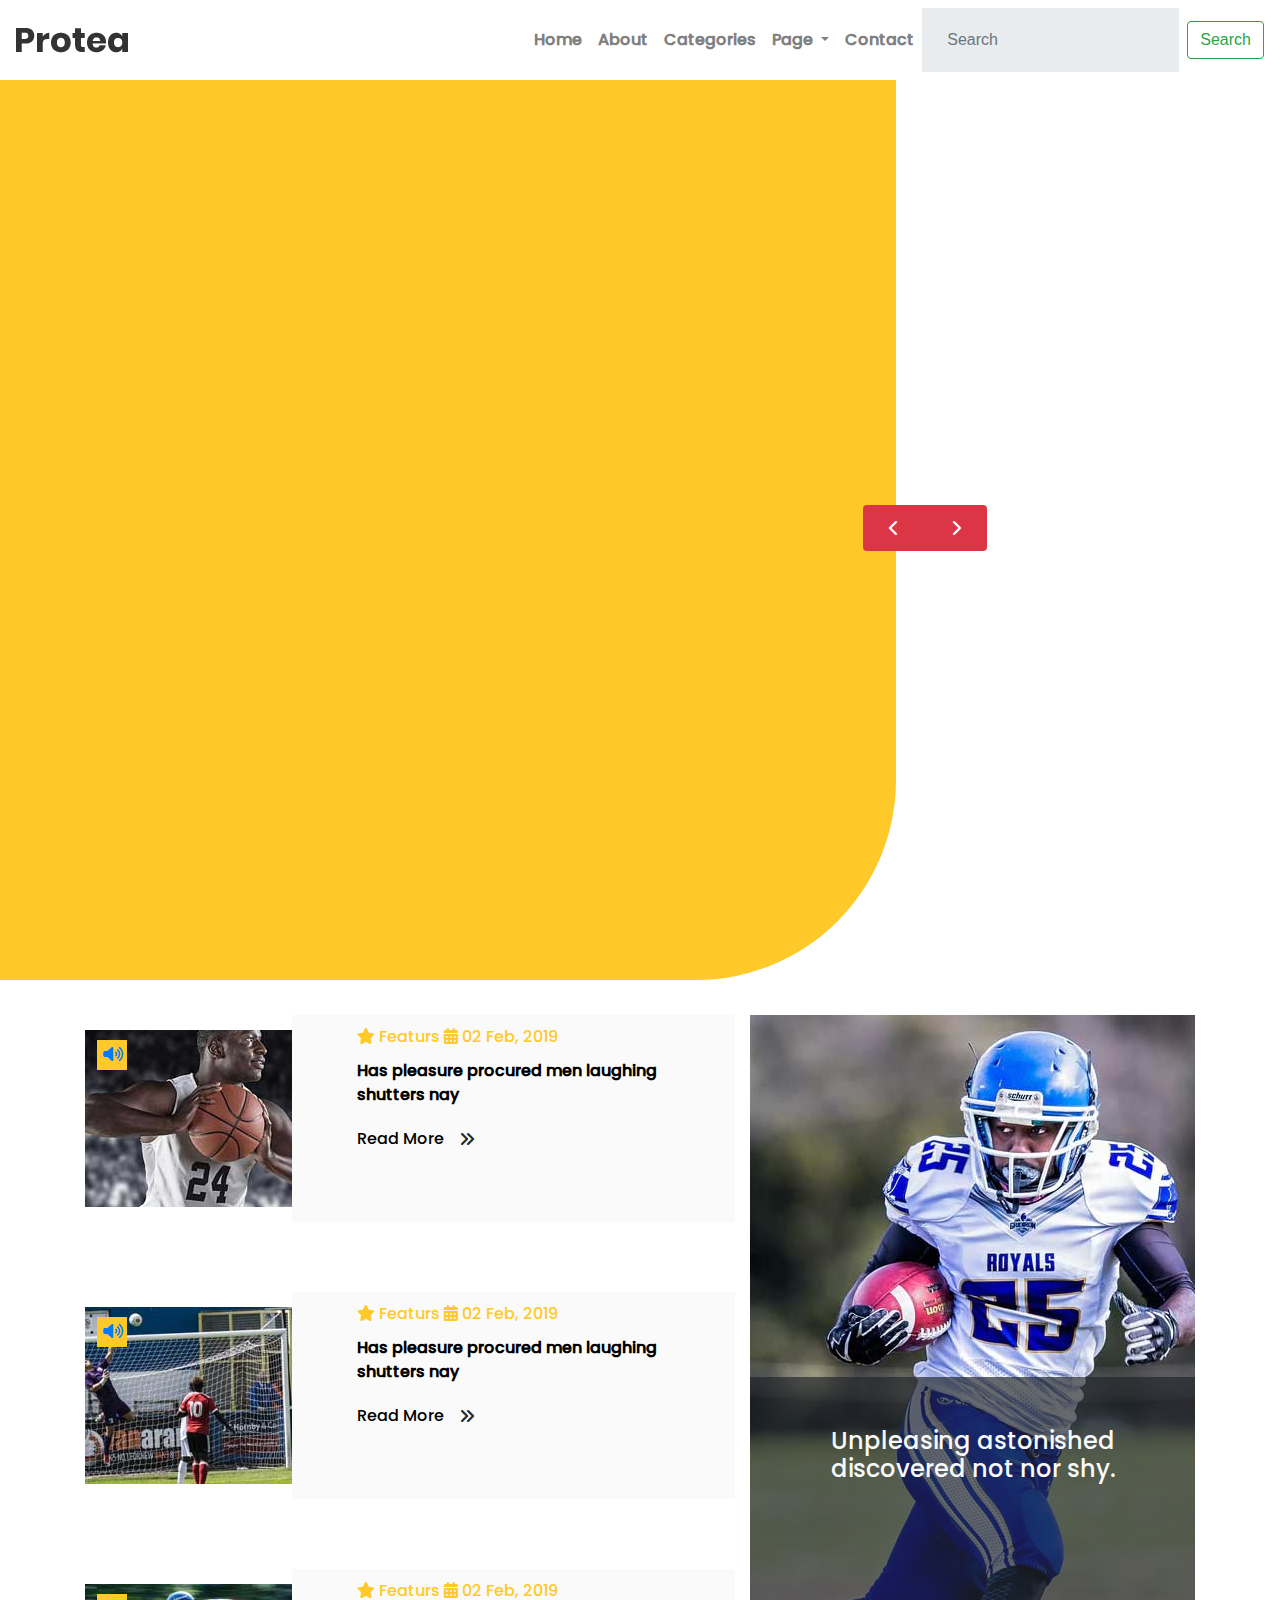
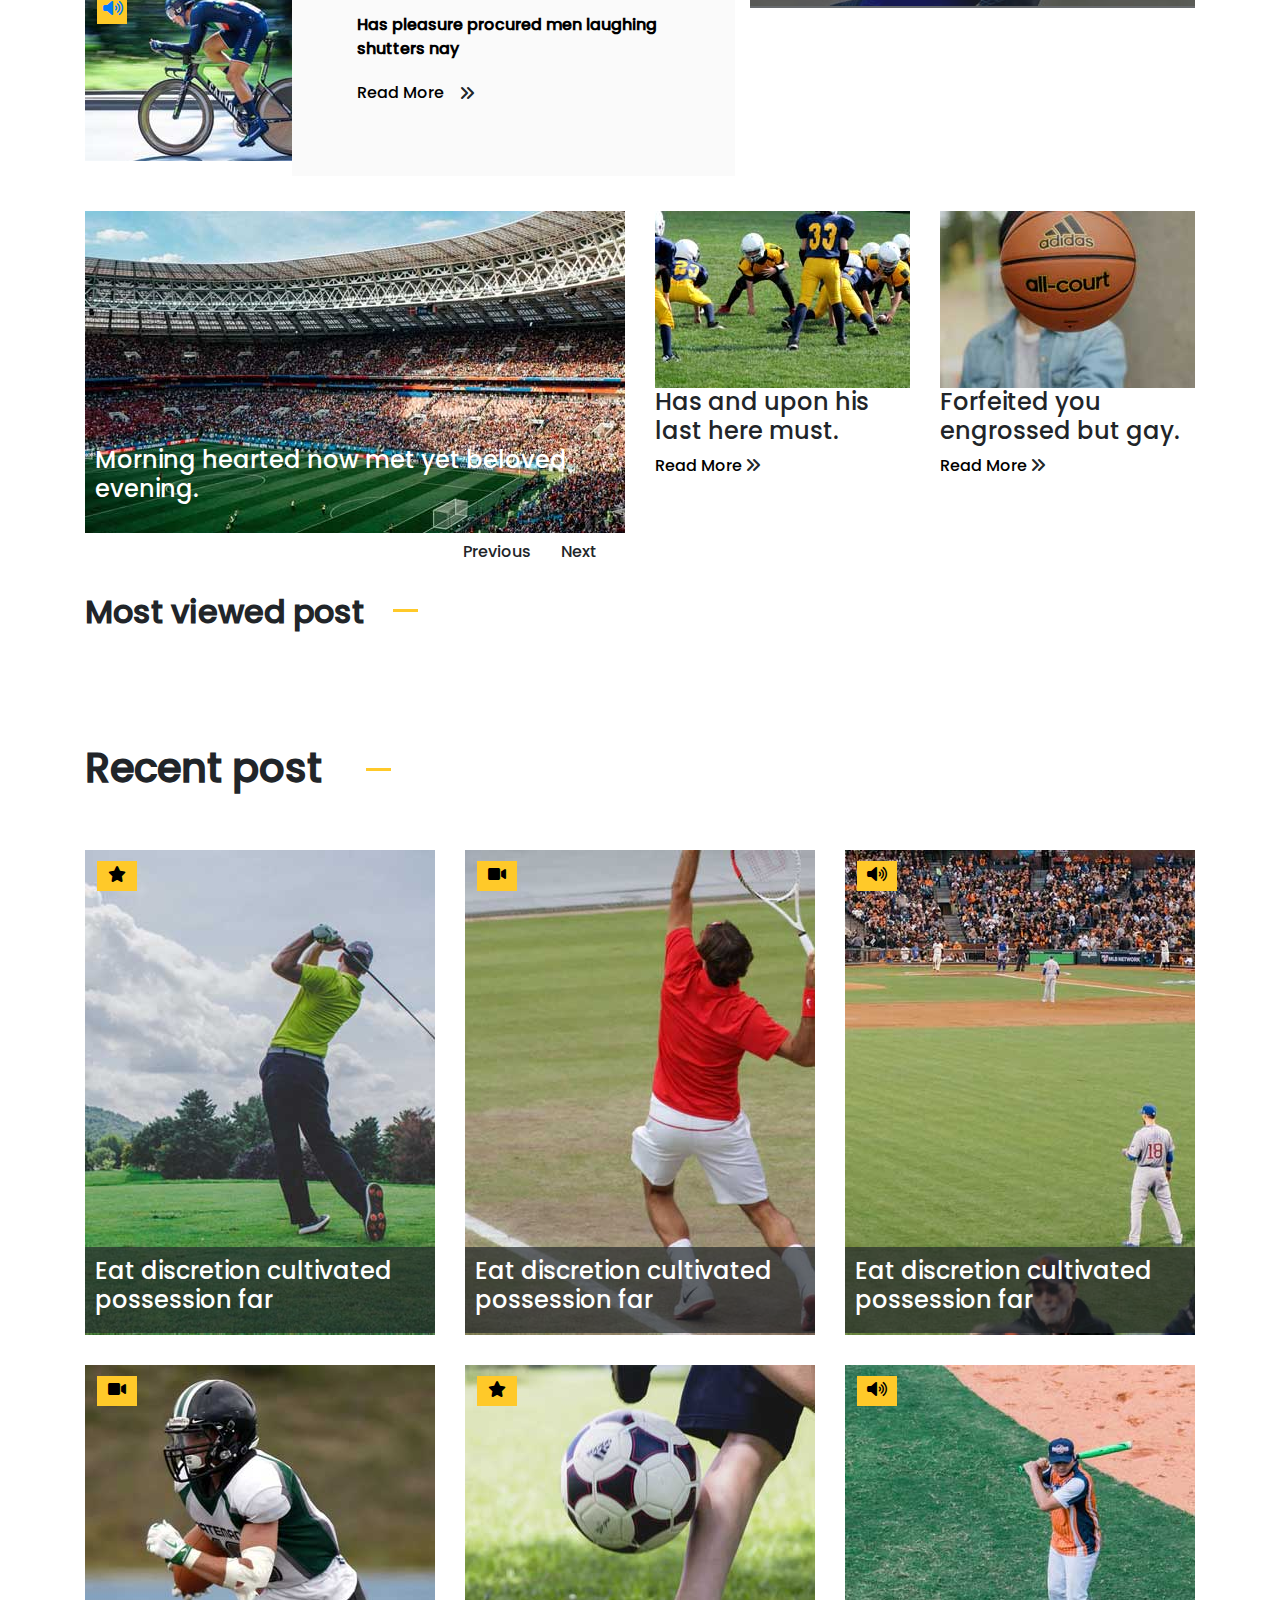
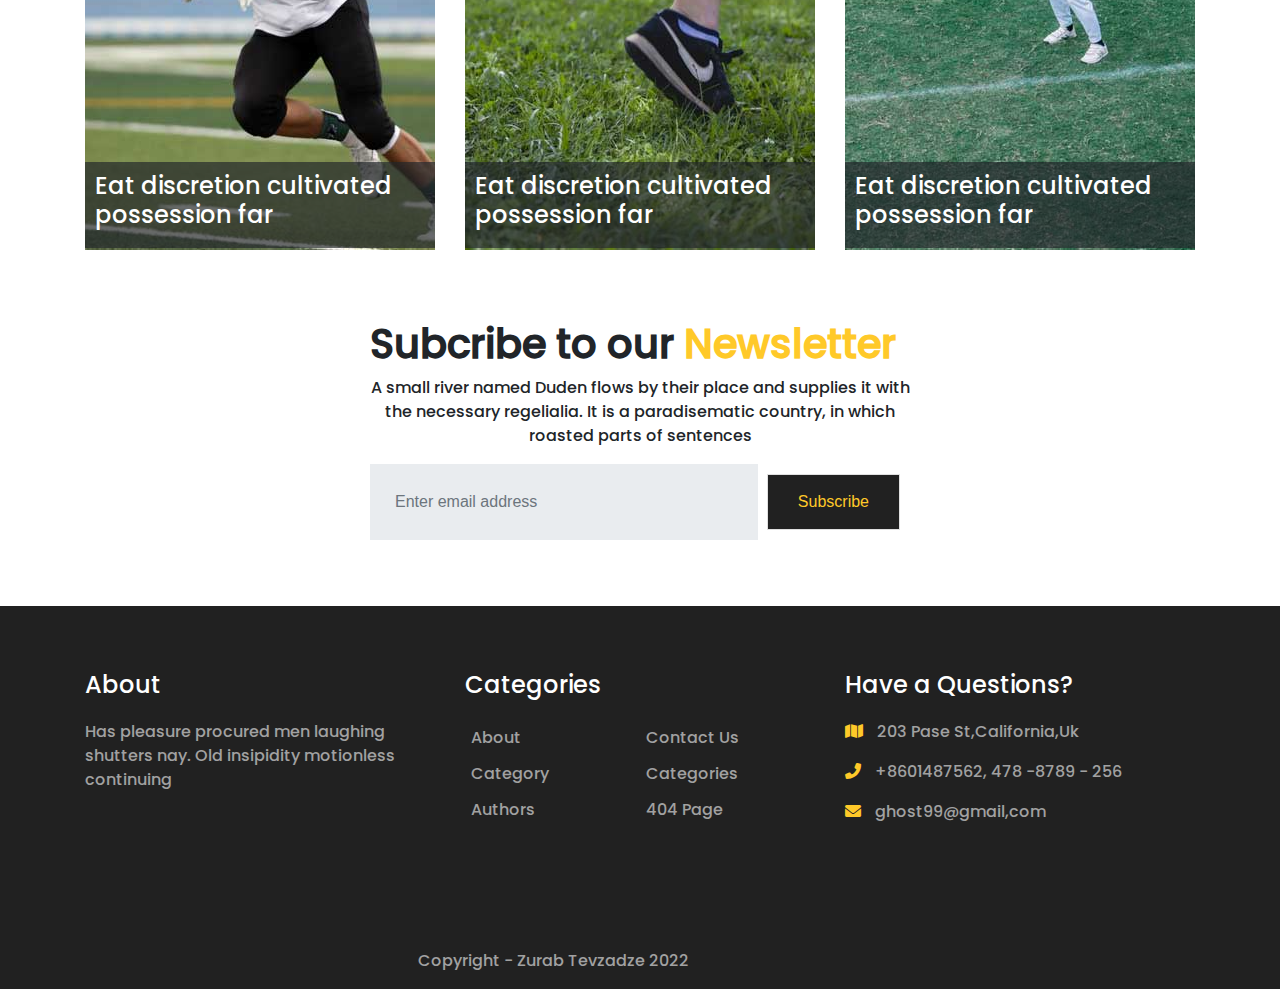
<file: protea/index.html>
<Doctype html>
<html>

<head>
       <meta charset="UTF-8">
	<meta name="description" content="ჩვენი პირველი საიტი">
	<meta name="author" content="">
	<meta name="viewport" content="width=device-width, initial-scale=1.0">
	
	
	
	<link rel="stylesheet" type="text/css" href="https://cdnjs.cloudflare.com/ajax/libs/font-awesome/6.0.0-beta2/css/all.min.css">
	
	<link rel="stylesheet" href="https://maxcdn.bootstrapcdn.com/bootstrap/4.0.0/css/bootstrap.min.css" integrity="sha384-Gn5384xqQ1aoWXA+058RXPxPg6fy4IWvTNh0E263XmFcJlSAwiGgFAW/dAiS6JXm" crossorigin="anonymous">
	<link rel="stylesheet" href="https://cdnjs.cloudflare.com/ajax/libs/OwlCarousel2/2.3.4/assets/owl.theme.default.css">
	<link rel="stylesheet" href="https://cdnjs.cloudflare.com/ajax/libs/OwlCarousel2/2.3.4/assets/owl.carousel.min.css"> 
	
   <link rel="stylesheet" type="text/css" href="css/protea.css">
    <title>protea</title>

</head>



<body>
            <!-- START HEADER AREA HERE -->
	     <nav class="navbar navbar-expand-lg navbar-light bg-white">
  <a class="navbar-brand" href="#"><img src="image/logo.png" alt ="logo protea"></a>
  <button class="navbar-toggler" type="button" data-toggle="collapse" data-target="#navbarSupportedContent" aria-controls="navbarSupportedContent" aria-expanded="false" aria-label="Toggle navigation">
    <span class="navbar-toggler-icon"></span>
  </button>

  <div class="collapse navbar-collapse" id="navbarSupportedContent">
    <ul class="navbar-nav ml-auto nav_color">
      <li class="nav-item active">
        <a class="nav-link" href="index.html">Home <span class="sr-only">(current)</span></a>
      </li>
      <li class="nav-item">
        <a class="nav-link" href="about.html">About</a>
      </li>
	   <li class="nav-item">
        <a class="nav-link" href="categories.html">Categories</a>
      </li>
      <li class="nav-item dropdown">
        <a class="nav-link dropdown-toggle" href="#" id="navbarDropdown" role="button" data-toggle="dropdown" aria-haspopup="true" aria-expanded="false">
          Page
        </a>
        <div class="dropdown-menu" aria-labelledby="navbarDropdown">
          <a class="dropdown-item" href="authors.html">Authors</a>
		   <div class="dropdown-divider"></div>
          <a class="dropdown-item" href="author.html">Author</a>
          <div class="dropdown-divider"></div>
          <a class="dropdown-item" href="tags.html">Tag</a>
		   <div class="dropdown-divider"></div>
		  <a class="dropdown-item" href="eror.html">404</a>
        </div>
      </li>
    
	   <li class="nav-item">
        <a class="nav-link disabled" href="contact.html" target="_blank">Contact</a>
      </li>
    </ul>
    <form class="form-inline my-2 my-lg-0">
      <input class="form-control mr-sm-2" type="search" placeholder="Search" aria-label="Search">
      <button class="btn btn-outline-success my-2 my-sm-0" type="submit">Search</button>
    </form>
  </div>
</nav>
   <!-- END HEADER AREA HERE -->


 <!-- start owl carusel AREA HERE -->

 <div class="intro-section custom-owl-carousel" id="home-section">
      <div class="container">
        <div class="row align-items-center">
          <div class="col-lg-5 mr-auto">

            <div class="owl-carousel slide-one-item-alt-text">
              <div class="slide-text">
                <h1>We Do Awesome Things</h1>
                <p class="mb-5">Lorem ipsum dolor sit amet consectetur adipisicing elit. Maxime ipsa nulla sed quis rerum amet natus quas necessitatibus.</p>
                <p><a href="#" target="_blank" class="btn btn-outline-light py-3 px-5">Get Started</a></p>
              </div>
              <div class="slide-text">
                <h1>Welcome</h1>
                <p class="mb-5">Lorem ipsum dolor sit amet consectetur adipisicing elit. Maxime ipsa nulla sed quis rerum amet natus quas necessitatibus.</p>
                <p><a href="#" target="_blank" class="btn btn-outline-light py-3 px-5">Get Started</a></p>
              </div>
              <div class="slide-text">
                <h1>High Quality Website Templates</h1>
                <p class="mb-5">Lorem ipsum dolor sit amet consectetur adipisicing elit. Maxime ipsa nulla sed quis rerum amet natus quas necessitatibus.</p>
                <p><a href="#" target="_blank" class="btn btn-outline-light py-3 px-5">Get Started</a></p>
              </div>
              <div class="slide-text">
                <h1>We do things right.</h1>
                <p class="mb-5">Lorem ipsum dolor sit amet consectetur adipisicing elit. Maxime ipsa nulla sed quis rerum amet natus quas necessitatibus.</p>
                <p><a href="#" target="_blank" class="btn btn-outline-light py-3 px-5">Get Started</a></p>
              </div>
            </div>

          </div>
          <div class="col-lg-6 ml-auto">
                        
            <div class="owl-carousel slide-one-item-alt">
              <img src="image/image.jpg" alt="image" class="img-fluid">
              <img src="image/image.jpg" alt="iamge" class="img-fluid">
              <!--<img src="image/img_3.jpg" alt="Image" class="img-fluid">
              <img src="image/img_4.jpg" alt="Image" class="img-fluid">-->
            </div>

         <div class="owl-custom-direction">
              <a href="#" class="custom-prev"><i class="fas fa-chevron-left"></i></a>
              <a href="#" class="custom-next"><i class="fas fa-chevron-right"></i></span></a>
            </div>
                 
          </div>
        </div>
      </div>
    </div>
 <!-- end owl carusel AREA HERE -->




<!-------start of post-style_1, 2----->
<section>

   <div class="container">
     <div class="row ">
       <div class="col-md-7">
	   
	   
	   
	     <div class="row post-style_1">
	        <div class="col-md-4">
		 
            <img src="image/post-thumb2.jpg" alt="basketball-image">
			  </div>
			  <div class="col-md-8 post-style_1-color">
			  <div class="volum-up_icon">
			  <a href="#"><i class="fas fa-volume-up"></i></a>
			  </div>
			<div class="icon_1">
			<a><i class="fas fa-star"></i>  Featurs</a>
			<a><i class="fas fa-calendar-alt"></i>  02 Feb, 2019</a>
			</div>
			
			<div class="post-style_1_text">
			<a href="#">Has pleasure procured men laughing shutters nay</a>
			</div>
			<div class="post-style_1-link">
			<a href="#">Read More</a>
			</div>
			<div class="double_angel">
			<i class="fas fa-angle-double-right"></i>
			</div>
             </div>
             </div>
             




              <div class="row post-style_1">
	        <div class="col-md-4">
		 
            <img src="image/post-thumb3.jpg" alt="basketball-image">
			  </div>
			  <div class="col-md-8 post-style_1-color">
			  <div class="volum-up_icon">
			  <a href="#"><i class="fas fa-volume-up"></i></a>
			  </div>
			<div class="icon_1">
			<a><i class="fas fa-star"></i>  Featurs</a>
			<a><i class="fas fa-calendar-alt"></i>  02 Feb, 2019</a>
			</div>
			
			<div class="post-style_1_text">
			<a href="#">Has pleasure procured men laughing shutters nay</a>
			</div>
			<div class="post-style_1-link">
			<a href="#">Read More</a>
			</div>
			<div class="double_angel">
			<i class="fas fa-angle-double-right"></i>
			</div>
             </div>
             </div> 


            
			
			
			 


              <div class="row post-style_1">
	        <div class="col-md-4">
		 
            <img src="image/post-thumb4.jpg" alt="basketball-image">
			  </div>
			  <div class="col-md-8 post-style_1-color">
			  <div class="volum-up_icon">
			  <a href="#"><i class="fas fa-volume-up"></i></a>
			  </div>
			<div class="icon_1">
			<a><i class="fas fa-star"></i>  Featurs</a>
			<a><i class="fas fa-calendar-alt"></i>  02 Feb, 2019</a>
			</div>
			
			<div class="post-style_1_text">
			<a href="#">Has pleasure procured men laughing shutters nay</a>
			</div>
			<div class="post-style_1-link">
			<a href="#">Read More</a>
			</div>
			<div class="double_angel">
			<i class="fas fa-angle-double-right"></i>
			</div>
             </div>
			 
		     
			 
			 
			 
			 
			 
             


			 
			
			


        </div>
       </div>
	   
	     <div class="col-md-5">
	     <div class="post-style_2">
	     
	    <img src="image/post-thumb5.jpg">
	    
       
	   <div class="post-style_2-text">
	   <h4>Unpleasing astonished discovered not nor shy.</h4>
	   </div>
	    </div>
	    </div>
	   
	   
	   
	   
      </div>
	  
	  
       </div>
</section>
 <!-------End of post-style_1, 2----->









<!-------start of post-style_3----->
<section>
       <div class="container">
         <div class="row post-style_3">
          <div class="col-md-6 col-sm-6">

            <div class="satradium_1">
			<img src="image/post-thumb6.jpg" alt="stadium">
			</div>
                <div class="post-style_icons">
				
				
			
				<h4>Morning hearted now met yet beloved evening.</h4>
               </div>
            </div>
			
			    
			  
			  
			  <div class="col-md-3">

                <img src="image/post-thumb7.jpg" class="stadu"  alt="stadium">
                	
				    
				     <div class="post-style_3-title">
					 <h4>Has and upon his last here must.</h4>
					 </div>
					 <a href="#" class="post-style_3-link">Read More</a>
			          <a><i class="fas fa-angle-double-right"></i></a>
               </div>

             
			
			
			
			
			
			    <div class="col-md-3">

                    <img src="image/post-thumb8.jpg" class="stadu" alt="stadium">
                    
				 
				     <div class="post-style_3-title">
					 <h4>Forfeited you engrossed but gay.</h4>
					  </div>
                     <a href="#" class="post-style_3-link">Read More</a>
			          <a><i class="fas fa-angle-double-right"></i></a>
					 
              </div>
			
			
			
			
			 </div>
			
			
           </div>
</section>		   
  <!-------end of post-style_3----->     
 






 <!-------start of post-style_4 owl-carousel_2----->
 <section>
          <div class="container">
            <div class="row owl-carousel_2">
             <div class="col-md-4">
                <div class="post-style_4">
				<h2>Most viewed post</h2>
				</div>
                 <div class="post-style_4_after">
				 </div>
           

              </div>  
			  
			  
			
  <div id="owl-demo" class="owl-carousel owl-theme">
  <div class="item"><img class="lazyOwl" src="image/post-thumb9.jpg" alt="Lazy Owl Image"><p class="owl-carousel_paragraf">Merry sense given he be arise. Conduct at an replied</p></div>
  <div class="item"><img class="lazyOwl" src="image/post-thumb10.jpg" alt="Lazy Owl Image"><p class="owl-carousel_paragraf">Remaining determine few her two cordially admitting old..</p></div>
  <div class="item"><img class="lazyOwl" src="image/post-thumb11.jpg" alt="Lazy Owl Image"><p class="owl-carousel_paragraf">Sometimes strangers his ourselves her depending you boy.</p></div>
    <div class="item"><img class="lazyOwl" src="image/post-thumb9.jpg" alt="Lazy Owl Image"><p class="owl-carousel_paragraf">Merry sense given he be arise. Conduct at an replied.</p></div>
  <div class="item"><img class="lazyOwl" src="image/post-thumb10.jpg" alt="Lazy Owl Image"><p class="owl-carousel_paragraf">Remaining determine few her two cordially admitting old..</p></div>
  <div class="item"><img class="lazyOwl" src="image/post-thumb11.jpg" alt="Lazy Owl Image"><p class="owl-carousel_paragraf">Sometimes strangers his ourselves her depending you boy.</p></div>
  
                  
  
</div> 
    		  
			         
		        	 <div class="customNavigation">
                  <a class="btn prev">Previous</a>
                   <a class="btn next">Next</a>
                  </div> 
			  
			  
			  
			  
			  

			  
			  
			  
			  
			  
			  
			  
			  
			  
			  
			  
              </div> 
            </div> 

</section>
  <!-------end of post-style_4 owl-carousel_2-----> 








 <!-------start of post-style_5----->


 <section>
          <div class="container">
            <div class="row post-style_5">
			<div class="col-md-12">
			  <div class="post-style_5title">
			  <h1>Recent post</h1>
			  </div>
			 
			  <div class="post-style_5_after">
				 </div>
			</div>
             <div class="col-md-4">
              
                <div class="post-style_5image">
				<img src="image/post-thumb12.jpg">
				
				</div> 
                <div class="post-style_5links">
				<a href="#"><h4>Eat discretion cultivated possession far </h4></a>
				</div>
			     <div class="post-style_5icons">
				 <a href="#"><i class="fas fa-star"></i></a>
				 </div>











            </div>
			
			
			
			
			
			        <div class="col-md-4">
              
                <div class="post-style_5image">
				<img src="image/post-thumb13.jpg">
				
				</div> 
                <div class="post-style_5links">
				<a href="#"><h4>Eat discretion cultivated possession far </h4></a>
				</div>
			     <div class="post-style_5icons">
				 <a href="#"><i class="fas fa-video"></i></a>
				 </div>











            </div>
			
			
			
			
			        <div class="col-md-4">
              
                <div class="post-style_5image">
				<img src="image/post-thumb14.jpg">
				
				</div> 
                <div class="post-style_5links">
				<a href="#"><h4>Eat discretion cultivated possession far </h4></a>
				</div>
			     <div class="post-style_5icons">
				 <a href="#"><i class="fas fa-volume-up"></i></a>
				 </div>











            </div>
			
			
			
			
			
			
			
			
			
			
			
			
			
			
			        <div class="col-md-4">
              
                <div class="post-style_5image">
				<img src="image/post-thumb15.jpg">
				
				</div> 
                <div class="post-style_5links">
				<a href="#"><h4>Eat discretion cultivated possession far </h4></a>
				</div>
			     <div class="post-style_5icons">
				 <a href="#"><i class="fas fa-video"></i></a>
				 </div>











            </div>
			
			
			
			
			
			
			
			
			
			
			
			
			
			
			
			
			
			        <div class="col-md-4">
              
                <div class="post-style_5image">
				<img src="image/post-thumb16.jpg">
				
				</div> 
                <div class="post-style_5links">
				<a href="#"><h4>Eat discretion cultivated possession far </h4></a>
				</div>
			     <div class="post-style_5icons">
				 <a href="#"><i class="fas fa-star"></i></a>
				 </div>











            </div>
			
			
			
			
			
			
			        <div class="col-md-4">
              
                <div class="post-style_5image">
				<img src="image/post-thumb17.jpg">
				
				</div> 
                <div class="post-style_5links">
				<a href="#"><h4>Eat discretion cultivated possession far </h4></a>
				</div>
			     <div class="post-style_5icons">
				 <a href="#"><i class="fas fa-volume-up"></i></a>
				 </div>


               </div>




           </div>
        </div>

</section>
        


   <!-------end of post-style_5----->         
			
			
			
			
			
   <!-------start of post-style_6----->			
<section>			
			
	 <div class="container">
            <div class="row">
			 <div class="col-md-6 mx-auto">

                
				<div class="post-style_6header">
				 <h1>Subcribe to our<span class="start of post-style_6span"> Newsletter</span></h1>
				 <p>A small river named Duden flows by their place and supplies it with the necessary regelialia. It is a paradisematic country, in which roasted parts of sentences</p>
				
				</div>
				
				  <form action="#">
                           <div class="input-group">
                              <input type="email" class="form-control" placeholder="Enter email address">
                              <div class="input-group-append">
                                 <button class="btn-style-2 btn-subscribe" type="button">Subscribe</button>
                              </div>
                           </div>
                        </form>
				
				
				




           
            </div>
          </div>

        </div>
</section>    

   <!-------end of post-style_6-----> 

<!--start footer-->
	
	<footer>		
	  <div class="footer_area">	
	  <div class="container">	
	  <div class="row footer_container">
	  
	  <div class="col-md-4">	
	    <h4>About</h4>
	    <p>Has pleasure procured men laughing shutters nay. Old insipidity motionless continuing</p>
		
	  </div>
	  
	  
	 <div class="col-md-4">	
	    <h4>Categories</h4>
	     <ul>
		   <li><a href="#">About</a></li>
		   <li><a href="#">Contact Us</a></li>
		   <li><a href="#">Category</a></li>
		   <li><a href="#">Categories</a></li>
		   <li><a href="#">Authors</a></li>
		   <li><a href="#">404 Page</a></li>
		 </ul>
	  </div>
	  
	  
	  
	    <div class="col-md-4">	
	    <h4>Have a Questions?</h4>
		<div class="footer_icons">
	    <p><i class="fas fa-map"></i>  203 Pase St,California,Uk</p>
        <p><i class="fas fa-phone-alt"></i>  +8601487562, 478 -8789 - 256</p>
        <p><i class="fas fa-envelope"></i>  ghost99@gmail,com</p>
		
	     </div>
	     </div>
		 
		 
		 
		 
		 
		 
		<div class="col-md-5 mx-auto copy_right">
		  <p>Copyright - Zurab Tevzadze 2022</p>
		</div>
		 

	  </div>		
	  </div>		
	  </div>		
    </footer>
<!--end footer-->
 






    <!-- Optional JavaScript -->
    <!-- jQuery first, then Popper.js, then Bootstrap JS -->
	
	<!--<script src="https://code.jquery.com/jquery-3.3.1.slim.min.js"></script>-->
    
    <!--<script src="https://stackpath.bootstrapcdn.com/bootstrap/4.1.3/js/bootstrap.min.js" ></script>-->
   
   
     
	
	
 















  





<script src="https://code.jquery.com/jquery-3.2.1.slim.min.js" integrity="sha384-KJ3o2DKtIkvYIK3UENzmM7KCkRr/rE9/Qpg6aAZGJwFDMVNA/GpGFF93hXpG5KkN" crossorigin="anonymous"></script>
<script src="https://cdnjs.cloudflare.com/ajax/libs/popper.js/1.12.9/umd/popper.min.js" integrity="sha384-ApNbgh9B+Y1QKtv3Rn7W3mgPxhU9K/ScQsAP7hUibX39j7fakFPskvXusvfa0b4Q" crossorigin="anonymous"></script>
<script src="https://maxcdn.bootstrapcdn.com/bootstrap/4.0.0/js/bootstrap.min.js" integrity="sha384-JZR6Spejh4U02d8jOt6vLEHfe/JQGiRRSQQxSfFWpi1MquVdAyjUar5+76PVCmYl" crossorigin="anonymous"></script>
<script src="https://cdnjs.cloudflare.com/ajax/libs/popper.js/1.14.3/umd/popper.min.js"></script>
<script type="text/javascript" src="https://cdnjs.cloudflare.com/ajax/libs/OwlCarousel2/2.3.4/owl.carousel.js"></script>
<script src="main.js"></script>
</body>
















</html>
</file>
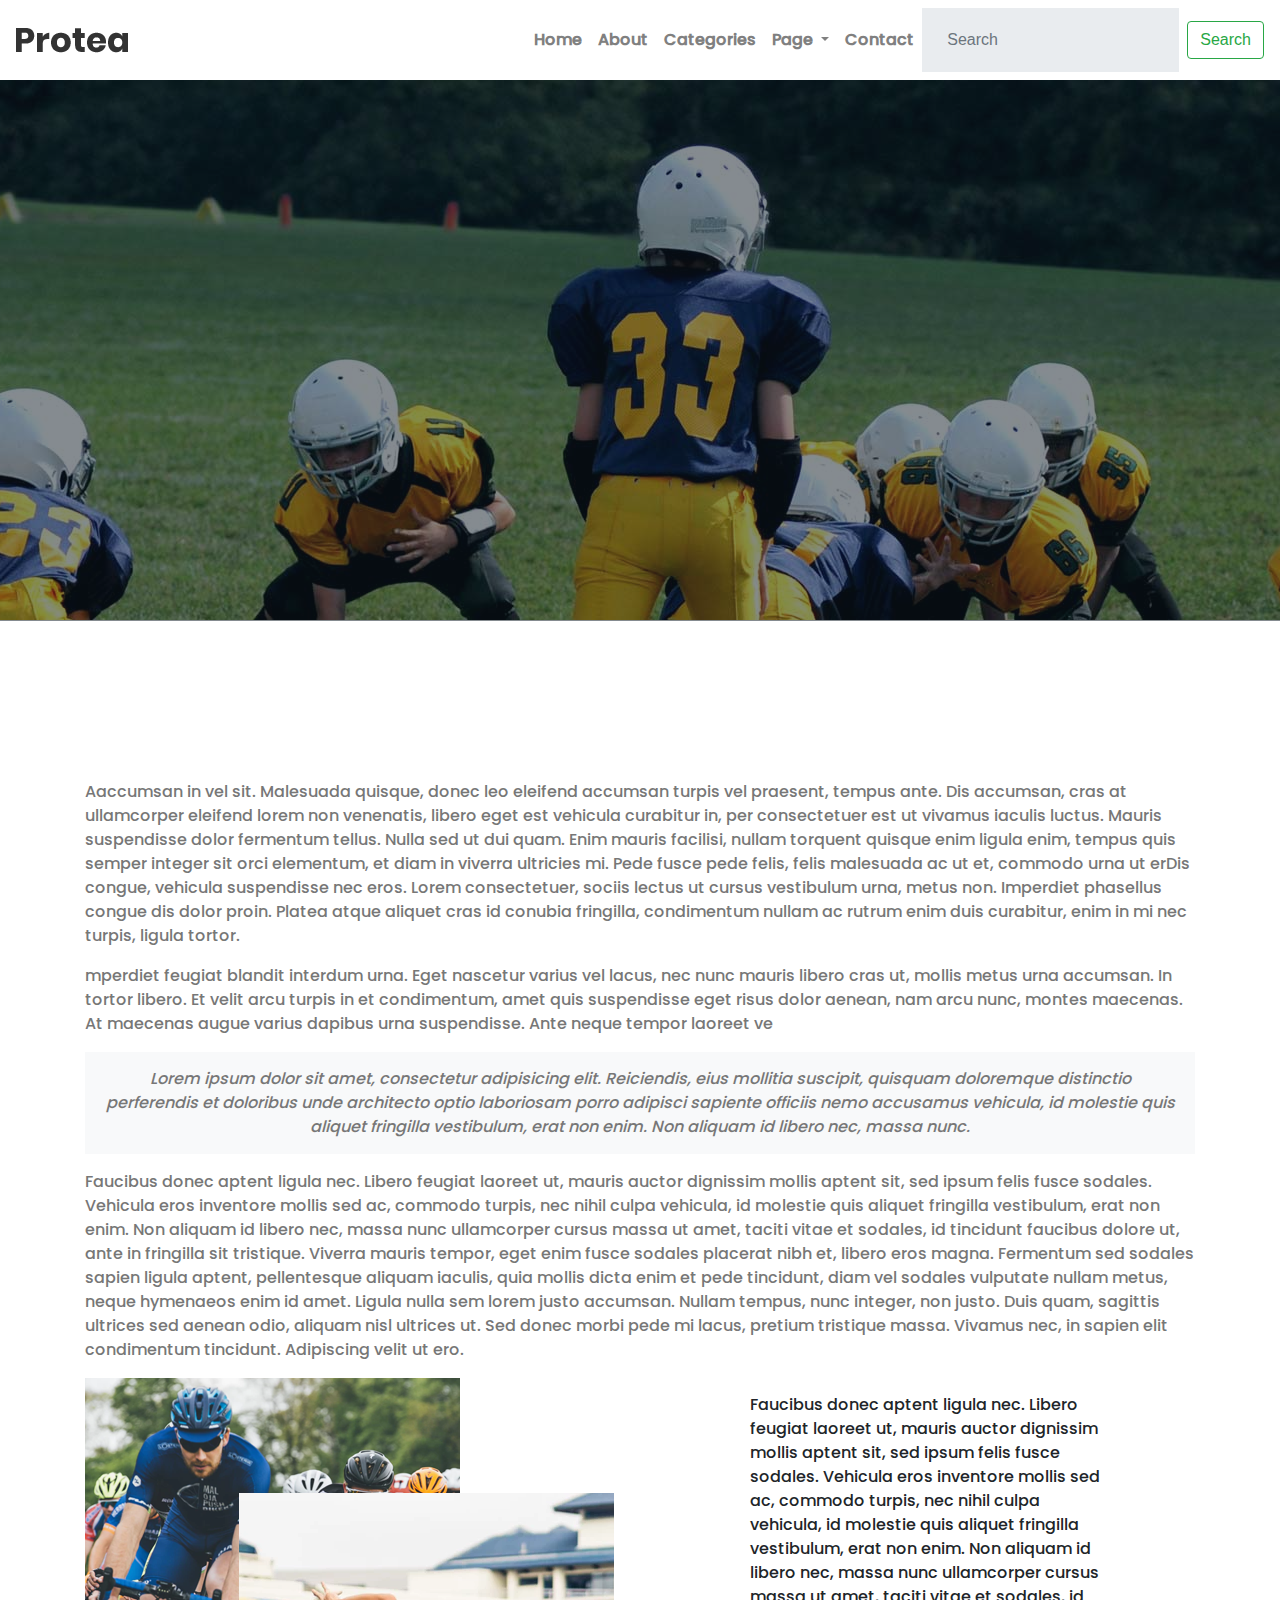
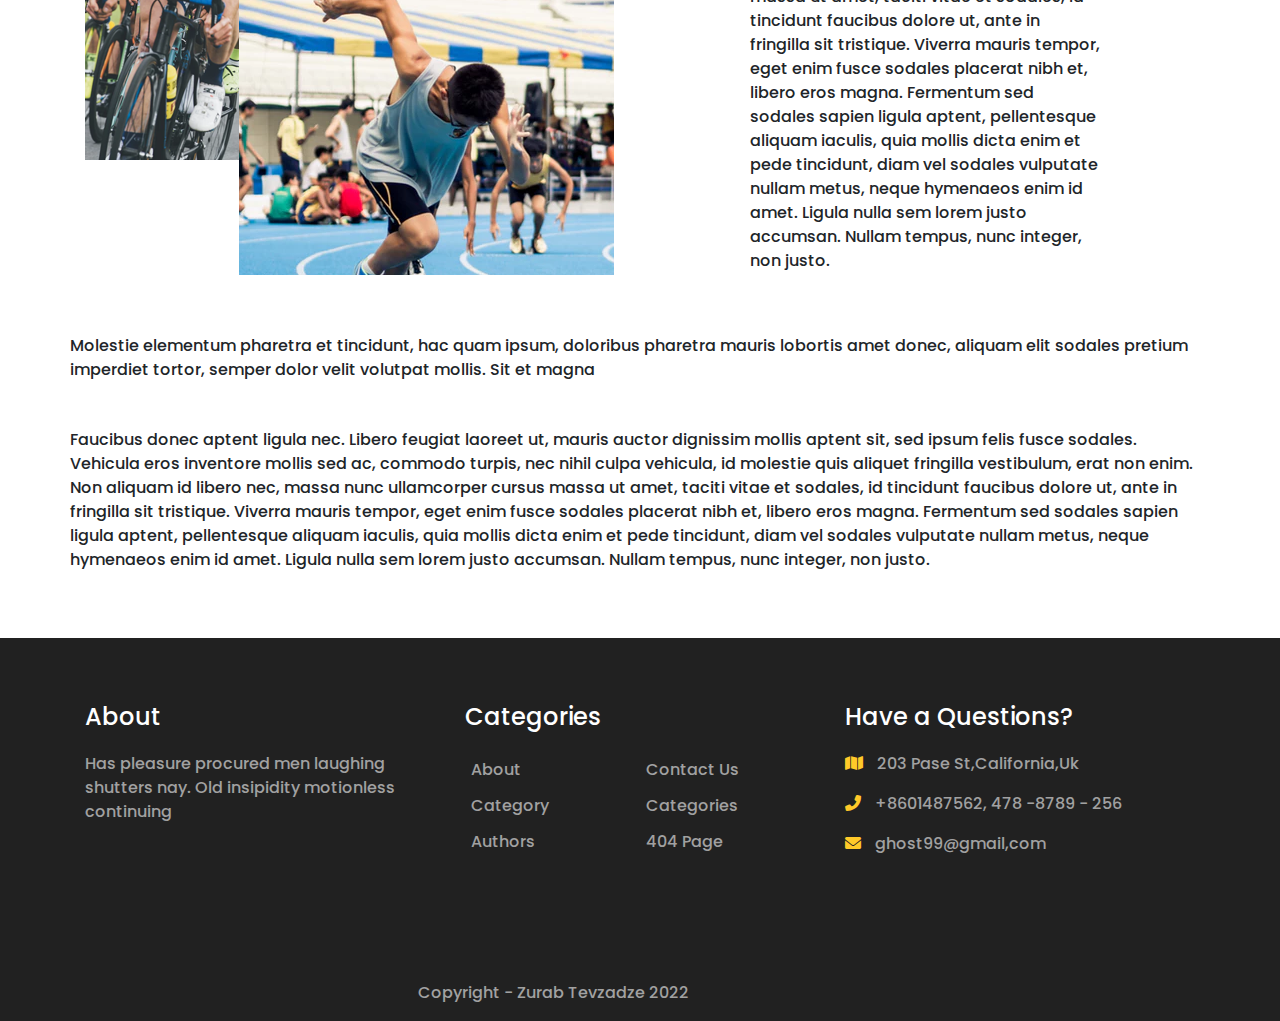
<file: protea/about.html>
<Doctype html>
<html>

<head>
       <meta charset="UTF-8">
	<meta name="description" content="ჩვენი პირველი საიტი">
	<meta name="author" content="">
	<meta name="viewport" content="width=device-width, initial-scale=1.0">
	
	
	
	<link rel="stylesheet" type="text/css" href="https://cdnjs.cloudflare.com/ajax/libs/font-awesome/6.0.0-beta2/css/all.min.css">
	
	<link rel="stylesheet" href="https://maxcdn.bootstrapcdn.com/bootstrap/4.0.0/css/bootstrap.min.css" integrity="sha384-Gn5384xqQ1aoWXA+058RXPxPg6fy4IWvTNh0E263XmFcJlSAwiGgFAW/dAiS6JXm" crossorigin="anonymous">
	<link rel="stylesheet" href="https://cdnjs.cloudflare.com/ajax/libs/OwlCarousel2/2.3.4/assets/owl.theme.default.css">
	<link rel="stylesheet" href="https://cdnjs.cloudflare.com/ajax/libs/OwlCarousel2/2.3.4/assets/owl.carousel.min.css"> 
	
   <link rel="stylesheet" type="text/css" href="css/protea.css">
    <title>protea</title>


</head>


<body>
        <!-- START HEADER AREA HERE -->
	     <nav class="navbar navbar-expand-lg navbar-light bg-white">
  <a class="navbar-brand" href="#"><img src="image/logo.png" alt ="logo protea"></a>
  <button class="navbar-toggler" type="button" data-toggle="collapse" data-target="#navbarSupportedContent" aria-controls="navbarSupportedContent" aria-expanded="false" aria-label="Toggle navigation">
    <span class="navbar-toggler-icon"></span>
  </button>

  <div class="collapse navbar-collapse" id="navbarSupportedContent">
    <ul class="navbar-nav ml-auto nav_color">
      <li class="nav-item active">
        <a class="nav-link" href="index.html">Home <span class="sr-only">(current)</span></a>
      </li>
      <li class="nav-item">
        <a class="nav-link" href="about.html">About</a>
      </li>
	   <li class="nav-item">
        <a class="nav-link" href="categories.html">Categories</a>
      </li>
      <li class="nav-item dropdown">
        <a class="nav-link dropdown-toggle" href="#" id="navbarDropdown" role="button" data-toggle="dropdown" aria-haspopup="true" aria-expanded="false">
          Page
        </a>
        <div class="dropdown-menu" aria-labelledby="navbarDropdown">
          <a class="dropdown-item" href="authors.html">Authors</a>
		   <div class="dropdown-divider"></div>
          <a class="dropdown-item" href="author.html">Author</a>
          <div class="dropdown-divider"></div>
          <a class="dropdown-item" href="tags.html">Tag</a>
		   <div class="dropdown-divider"></div>
		  <a class="dropdown-item" href="eror.html">404</a>
        </div>
      </li>
    
	   <li class="nav-item">
        <a class="nav-link disabled" href="contact.html" target="_blank">Contact</a>
      </li>
    </ul>
    <form class="form-inline my-2 my-lg-0">
      <input class="form-control mr-sm-2" type="search" placeholder="Search" aria-label="Search">
      <button class="btn btn-outline-success my-2 my-sm-0" type="submit">Search</button>
    </form>
  </div>
</nav>
   <!-- END HEADER AREA HERE -->



 <!-- START BANNER IMG AREA HERE -->

<section class="american_footbal_img">
   <div class="opacity_1">
    
	</div> 
	  
</section>				   
 <!-- END BANNER IMG AREA HERE -->				   





 <!-- START MAIN CONTENT  AREA HERE -->	
<section> 
   <div class="container">
      <div class="row">
         <div class="col-md-12">
		 <div class="main_contentarea_paragraf_0">
             <p>Aaccumsan in vel sit. Malesuada quisque, donec leo eleifend accumsan turpis vel praesent, tempus ante. Dis accumsan, cras at ullamcorper eleifend lorem non venenatis, libero eget est vehicula curabitur in, per consectetuer est ut vivamus iaculis luctus. Mauris suspendisse dolor fermentum tellus. Nulla sed ut dui quam. Enim mauris facilisi, nullam torquent quisque enim ligula enim, tempus quis semper integer sit orci elementum, et diam in viverra ultricies mi. Pede fusce pede felis, felis malesuada ac ut et, commodo urna ut erDis congue, vehicula suspendisse nec eros. Lorem consectetuer, sociis lectus ut cursus vestibulum urna, metus non. Imperdiet phasellus congue dis dolor proin. Platea atque aliquet cras id conubia fringilla, condimentum nullam ac rutrum enim duis curabitur, enim in mi nec turpis, ligula tortor.</p>
          
             <p>mperdiet feugiat blandit interdum urna. Eget nascetur varius vel lacus, nec nunc mauris libero cras ut, mollis metus urna accumsan. In tortor libero. Et velit arcu turpis in et condimentum, amet quis suspendisse eget risus dolor aenean, nam arcu nunc, montes maecenas. At maecenas augue varius dapibus urna suspendisse. Ante neque tempor laoreet ve</p> 

            <p class="main_contentarea_paragraf">Lorem ipsum dolor sit amet, consectetur adipisicing elit. Reiciendis, eius mollitia suscipit, quisquam doloremque distinctio perferendis et doloribus unde architecto optio laboriosam porro adipisci sapiente officiis nemo accusamus vehicula, id molestie quis aliquet fringilla vestibulum, erat non enim. Non aliquam id libero nec, massa nunc.</p>

            <p>Faucibus donec aptent ligula nec. Libero feugiat laoreet ut, mauris auctor dignissim mollis aptent sit, sed ipsum felis fusce sodales. Vehicula eros inventore mollis sed ac, commodo turpis, nec nihil culpa vehicula, id molestie quis aliquet fringilla vestibulum, erat non enim. Non aliquam id libero nec, massa nunc ullamcorper cursus massa ut amet, taciti vitae et sodales, id tincidunt faucibus dolore ut, ante in fringilla sit tristique. Viverra mauris tempor, eget enim fusce sodales placerat nibh et, libero eros magna. Fermentum sed sodales sapien ligula aptent, pellentesque aliquam iaculis, quia mollis dicta enim et pede tincidunt, diam vel sodales vulputate nullam metus, neque hymenaeos enim id amet. Ligula nulla sem lorem justo accumsan. Nullam tempus, nunc integer, non justo. Duis quam, sagittis ultrices sed aenean odio, aliquam nisl ultrices ut. Sed donec morbi pede mi lacus, pretium tristique massa. Vivamus nec, in sapien elit condimentum tincidunt. Adipiscing velit ut ero.</p>
               </div>
              </div>
            <div class="col-md-7">
             <img src="image/02_about.png" alt="bisicle img">

            </div>
            <div class="col-md-4">
              <p>Faucibus donec aptent ligula nec. Libero feugiat laoreet ut, mauris auctor dignissim mollis aptent sit, sed ipsum felis fusce sodales. Vehicula eros inventore mollis sed ac, commodo turpis, nec nihil culpa vehicula, id molestie quis aliquet fringilla vestibulum, erat non enim. Non aliquam id libero nec, massa nunc ullamcorper cursus massa ut amet, taciti vitae et sodales, id tincidunt faucibus dolore ut, ante in fringilla sit tristique. Viverra mauris tempor, eget enim fusce sodales placerat nibh et, libero eros magna. Fermentum sed sodales sapien ligula aptent, pellentesque aliquam iaculis, quia mollis dicta enim et pede tincidunt, diam vel sodales vulputate nullam metus, neque hymenaeos enim id amet. Ligula nulla sem lorem justo accumsan. Nullam tempus, nunc integer, non justo.</p>
            </div>
			
			<p class="main_contentarea_paragraf_2">Molestie elementum pharetra et tincidunt, hac quam ipsum, doloribus pharetra mauris lobortis amet donec, aliquam elit sodales pretium imperdiet tortor, semper dolor velit volutpat mollis. Sit et magna</p>
			<p>Faucibus donec aptent ligula nec. Libero feugiat laoreet ut, mauris auctor dignissim mollis aptent sit, sed ipsum felis fusce sodales. Vehicula eros inventore mollis sed ac, commodo turpis, nec nihil culpa vehicula, id molestie quis aliquet fringilla vestibulum, erat non enim. Non aliquam id libero nec, massa nunc ullamcorper cursus massa ut amet, taciti vitae et sodales, id tincidunt faucibus dolore ut, ante in fringilla sit tristique. Viverra mauris tempor, eget enim fusce sodales placerat nibh et, libero eros magna. Fermentum sed sodales sapien ligula aptent, pellentesque aliquam iaculis, quia mollis dicta enim et pede tincidunt, diam vel sodales vulputate nullam metus, neque hymenaeos enim id amet. Ligula nulla sem lorem justo accumsan. Nullam tempus, nunc integer, non justo.</p>
			
			
           
            
       </div>    
    </div>    
</section>

	


 <!-- END MAIN CONTENT  AREA HERE -->





 <!-- START FOOTER  AREA HERE -->
	<footer>		
	  <div class="footer_area">	
	  <div class="container">	
	  <div class="row footer_container">
	  
	  <div class="col-md-4">	
	    <h4>About</h4>
	    <p>Has pleasure procured men laughing shutters nay. Old insipidity motionless continuing</p>
		
	  </div>
	  
	  
	 <div class="col-md-4">	
	    <h4>Categories</h4>
	     <ul>
		   <li><a href="#">About</a></li>
		   <li><a href="#">Contact Us</a></li>
		   <li><a href="#">Category</a></li>
		   <li><a href="#">Categories</a></li>
		   <li><a href="#">Authors</a></li>
		   <li><a href="#">404 Page</a></li>
		 </ul>
	  </div>
	  
	  
	  
	    <div class="col-md-4">	
	    <h4>Have a Questions?</h4>
		<div class="footer_icons">
	    <p><i class="fas fa-map"></i>  203 Pase St,California,Uk</p>
        <p><i class="fas fa-phone-alt"></i>  +8601487562, 478 -8789 - 256</p>
        <p><i class="fas fa-envelope"></i>  ghost99@gmail,com</p>
		
	     </div>
	     </div>
		 
		 
		 
		 
		 
		 
		  
		  <div class="col-md-5 mx-auto copy_right">
		  <p>Copyright - Zurab Tevzadze 2022</p>
		 
		  </div>
		 

	  </div>		
	  </div>		
	  </div>		
    </footer>
 <!-- END FOOTER  AREA HERE -->


















<script src="https://code.jquery.com/jquery-3.2.1.slim.min.js" integrity="sha384-KJ3o2DKtIkvYIK3UENzmM7KCkRr/rE9/Qpg6aAZGJwFDMVNA/GpGFF93hXpG5KkN" crossorigin="anonymous"></script>
<script src="https://cdnjs.cloudflare.com/ajax/libs/popper.js/1.12.9/umd/popper.min.js" integrity="sha384-ApNbgh9B+Y1QKtv3Rn7W3mgPxhU9K/ScQsAP7hUibX39j7fakFPskvXusvfa0b4Q" crossorigin="anonymous"></script>
<script src="https://maxcdn.bootstrapcdn.com/bootstrap/4.0.0/js/bootstrap.min.js" integrity="sha384-JZR6Spejh4U02d8jOt6vLEHfe/JQGiRRSQQxSfFWpi1MquVdAyjUar5+76PVCmYl" crossorigin="anonymous"></script>
<script src="https://cdnjs.cloudflare.com/ajax/libs/popper.js/1.14.3/umd/popper.min.js"></script>
<script type="text/javascript" src="https://cdnjs.cloudflare.com/ajax/libs/OwlCarousel2/2.3.4/owl.carousel.js"></script>
<script src="main.js"></script>
</body>











</html>
</file>
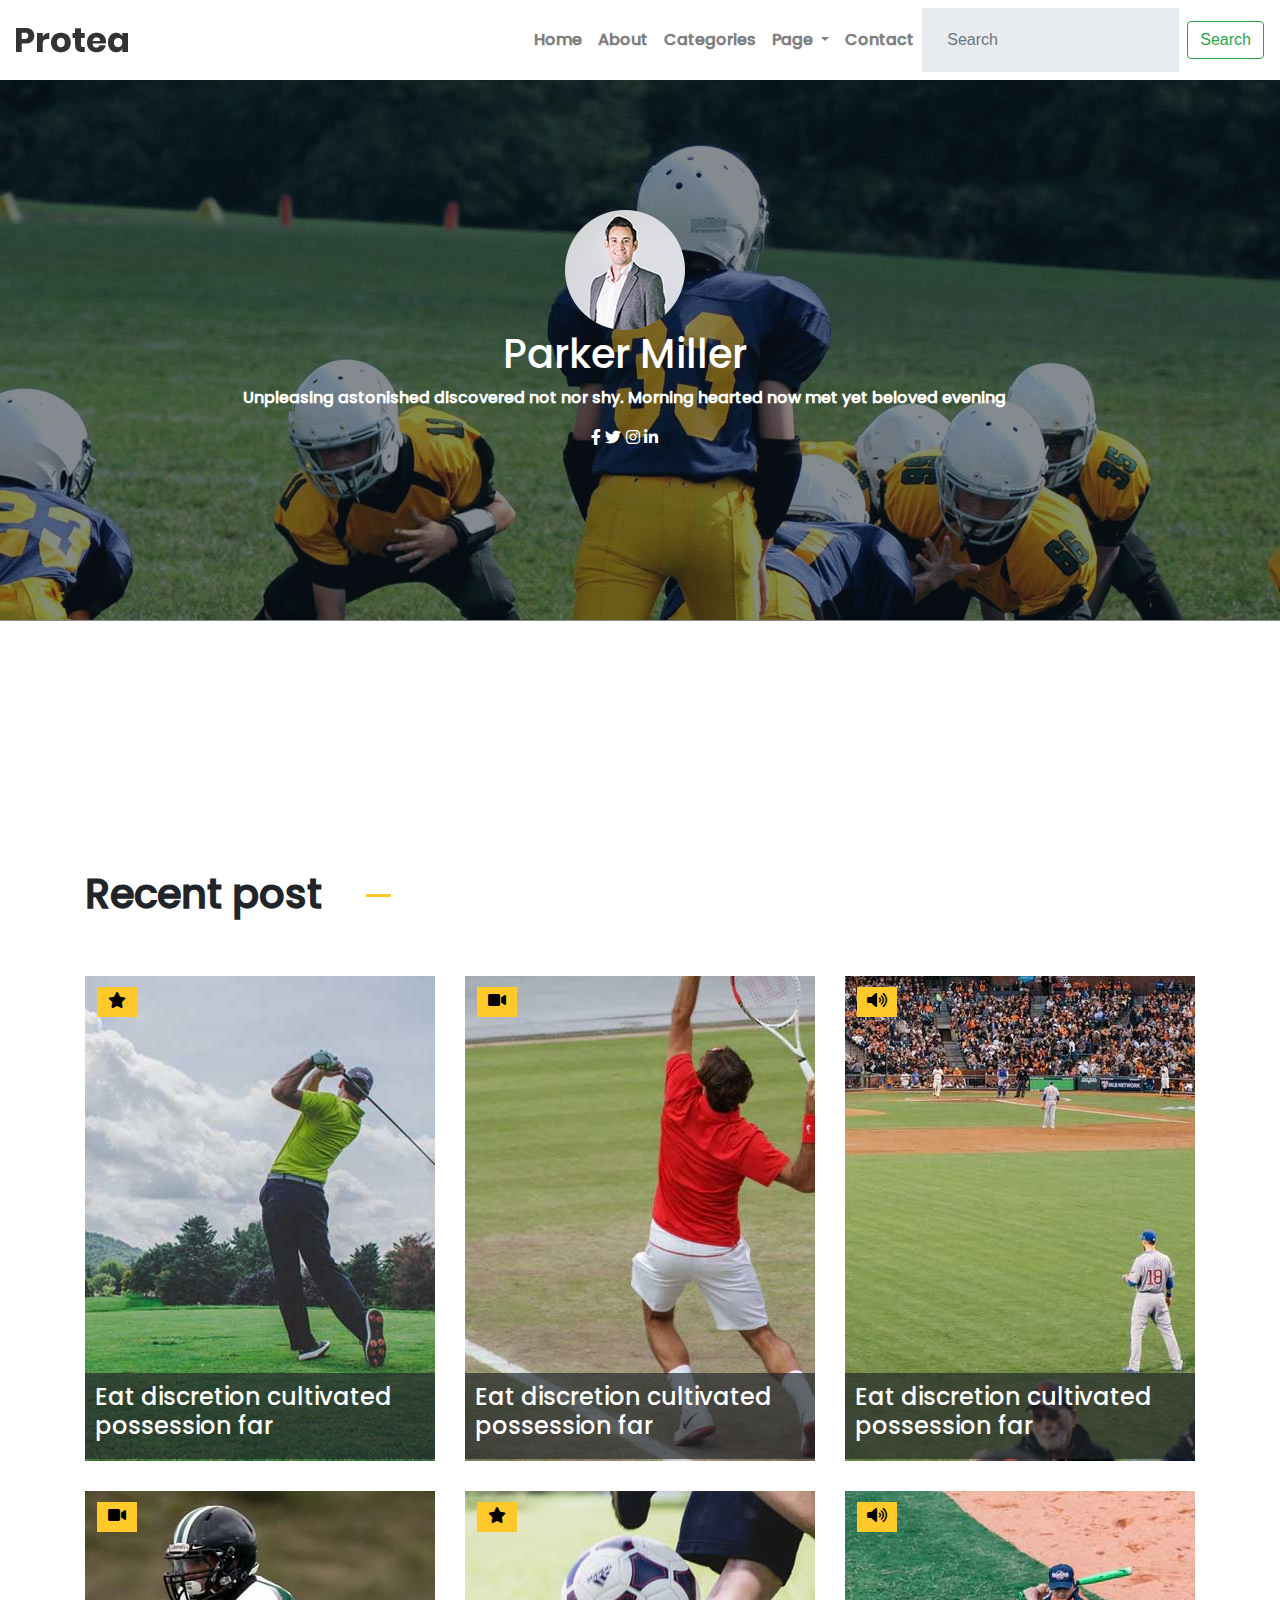
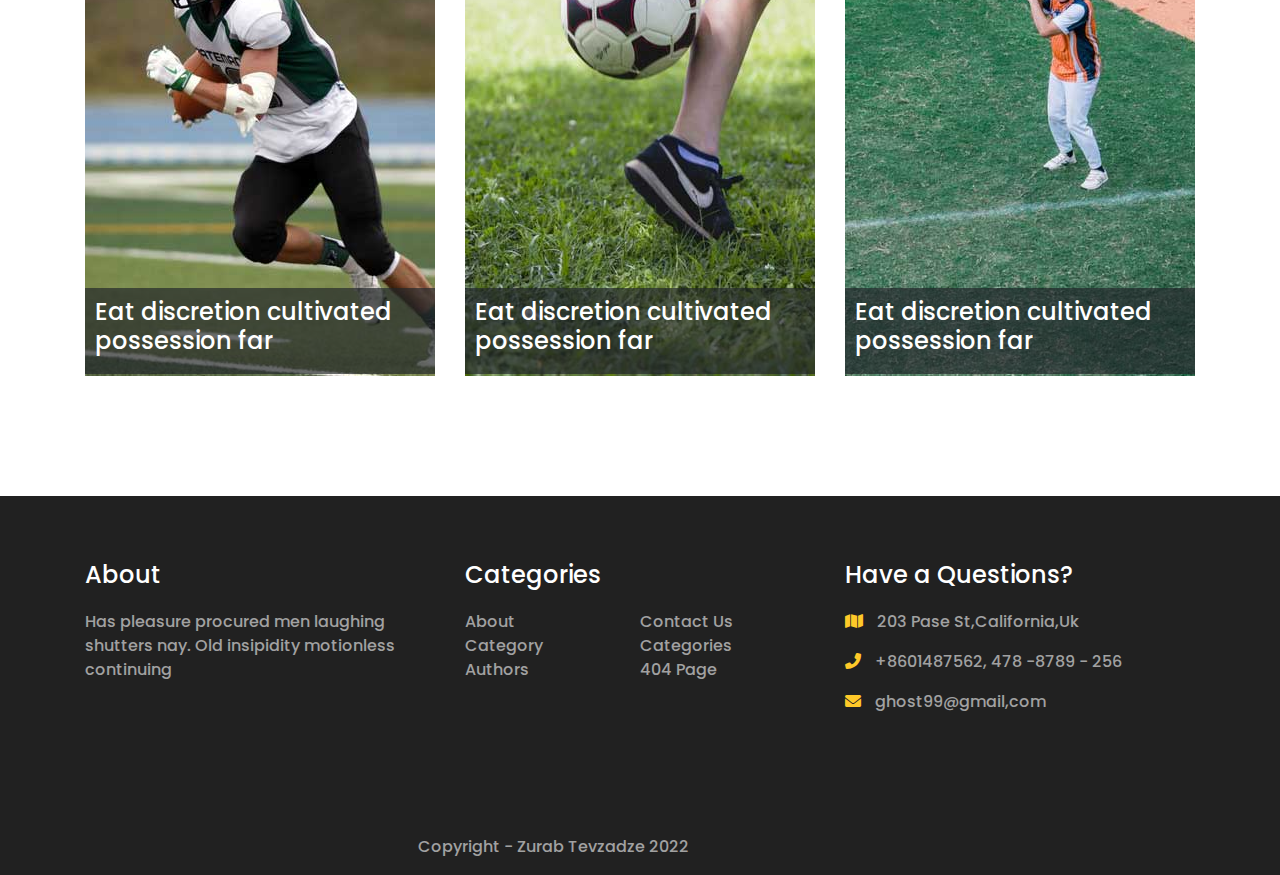
<file: protea/author.html>
<Doctype html>
<html>

<head>
       <meta charset="UTF-8">
	<meta name="description" content="ჩვენი პირველი საიტი">
	<meta name="author" content="">
	<meta name="viewport" content="width=device-width, initial-scale=1.0">
	
	
	
	<link rel="stylesheet" type="text/css" href="https://cdnjs.cloudflare.com/ajax/libs/font-awesome/6.0.0-beta2/css/all.min.css">
	
	<link rel="stylesheet" href="https://maxcdn.bootstrapcdn.com/bootstrap/4.0.0/css/bootstrap.min.css" integrity="sha384-Gn5384xqQ1aoWXA+058RXPxPg6fy4IWvTNh0E263XmFcJlSAwiGgFAW/dAiS6JXm" crossorigin="anonymous">
	<link rel="stylesheet" href="https://cdnjs.cloudflare.com/ajax/libs/OwlCarousel2/2.3.4/assets/owl.theme.default.css">
	<link rel="stylesheet" href="https://cdnjs.cloudflare.com/ajax/libs/OwlCarousel2/2.3.4/assets/owl.carousel.min.css"> 
	
   <link rel="stylesheet" type="text/css" href="css/protea.css">
    <title>protea</title>


</head>


<body>
        <!-- START HEADER AREA HERE -->
	     <nav class="navbar navbar-expand-lg navbar-light bg-white">
  <a class="navbar-brand" href="#"><img src="image/logo.png" alt ="logo protea"></a>
  <button class="navbar-toggler" type="button" data-toggle="collapse" data-target="#navbarSupportedContent" aria-controls="navbarSupportedContent" aria-expanded="false" aria-label="Toggle navigation">
    <span class="navbar-toggler-icon"></span>
  </button>

  <div class="collapse navbar-collapse" id="navbarSupportedContent">
    <ul class="navbar-nav ml-auto nav_color">
      <li class="nav-item active">
        <a class="nav-link" href="index.html">Home <span class="sr-only">(current)</span></a>
      </li>
      <li class="nav-item">
        <a class="nav-link" href="about.html">About</a>
      </li>
	   <li class="nav-item">
        <a class="nav-link" href="categories.html">Categories</a>
      </li>
      <li class="nav-item dropdown">
        <a class="nav-link dropdown-toggle" href="#" id="navbarDropdown" role="button" data-toggle="dropdown" aria-haspopup="true" aria-expanded="false">
          Page
        </a>
        <div class="dropdown-menu" aria-labelledby="navbarDropdown">
          <a class="dropdown-item" href="authors.html">Authors</a>
		   <div class="dropdown-divider"></div>
          <a class="dropdown-item" href="author.html">Author</a>
          <div class="dropdown-divider"></div>
          <a class="dropdown-item" href="tags.html">Tag</a>
		   <div class="dropdown-divider"></div>
		  <a class="dropdown-item" href="eror.html">404</a>
        </div>
      </li>
    
	   <li class="nav-item">
        <a class="nav-link disabled" href="contact.html" target="_blank">Contact</a>
      </li>
    </ul>
    <form class="form-inline my-2 my-lg-0">
      <input class="form-control mr-sm-2" type="search" placeholder="Search" aria-label="Search">
      <button class="btn btn-outline-success my-2 my-sm-0" type="submit">Search</button>
    </form>
  </div>
</nav>
   <!-- END HEADER AREA HERE -->


 <!-- START BANNER IMG AREA HERE -->

<section class="american_footbal_img">
   <div class="opacity_1">
    
	</div> 
	   <div class="american_footbal_img_header_author">
	           <img src="image/06_author.png" alt="author_image">
                <h1>Parker Miller</h1>
				<p>Unpleasing astonished discovered not nor shy. Morning hearted now met yet beloved evening</p>
				<a><i class="fab fa-facebook-f"></i></a>
				<a><i class="fab fa-twitter"></i></a>
				<a><i class="fab fa-instagram"></i></a>
				<a><i class="fab fa-linkedin-in"></i></a>
                   </div> 
</section>				   
 <!-- END BANNER IMG AREA HERE -->


 <!-------start of post-style_5----->


 <section>
          <div class="container">
            <div class="row post-style_5">
			<div class="col-md-12">
			  <div class="post-style_5title">
			  <h1>Recent post</h1>
			  </div>
			 
			  <div class="post-style_5_after">
				 </div>
			</div>
             <div class="col-md-4">
              
                <div class="post-style_5image">
				<img src="image/post-thumb12.jpg">
				
				</div> 
                <div class="post-style_5links">
				<a href="#"><h4>Eat discretion cultivated possession far </h4></a>
				</div>
			     <div class="post-style_5icons">
				 <a href="#"><i class="fas fa-star"></i></a>
				 </div>











            </div>
			
			
			
			
			
			        <div class="col-md-4">
              
                <div class="post-style_5image">
				<img src="image/post-thumb13.jpg">
				
				</div> 
                <div class="post-style_5links">
				<a href="#"><h4>Eat discretion cultivated possession far </h4></a>
				</div>
			     <div class="post-style_5icons">
				 <a href="#"><i class="fas fa-video"></i></a>
				 </div>











            </div>
			
			
			
			
			        <div class="col-md-4">
              
                <div class="post-style_5image">
				<img src="image/post-thumb14.jpg">
				
				</div> 
                <div class="post-style_5links">
				<a href="#"><h4>Eat discretion cultivated possession far </h4></a>
				</div>
			     <div class="post-style_5icons">
				 <a href="#"><i class="fas fa-volume-up"></i></a>
				 </div>











            </div>
			
			
			
			
			
			
			
			
			
			
			
			
			
			
			        <div class="col-md-4">
              
                <div class="post-style_5image">
				<img src="image/post-thumb15.jpg">
				
				</div> 
                <div class="post-style_5links">
				<a href="#"><h4>Eat discretion cultivated possession far </h4></a>
				</div>
			     <div class="post-style_5icons">
				 <a href="#"><i class="fas fa-video"></i></a>
				 </div>











            </div>
			
			
			
			
			
			
			
			
			
			
			
			
			
			
			
			
			
			        <div class="col-md-4">
              
                <div class="post-style_5image">
				<img src="image/post-thumb16.jpg">
				
				</div> 
                <div class="post-style_5links">
				<a href="#"><h4>Eat discretion cultivated possession far </h4></a>
				</div>
			     <div class="post-style_5icons">
				 <a href="#"><i class="fas fa-star"></i></a>
				 </div>











            </div>
			
			
			
			
			
			
			        <div class="col-md-4">
              
                <div class="post-style_5image">
				<img src="image/post-thumb17.jpg">
				
				</div> 
                <div class="post-style_5links">
				<a href="#"><h4>Eat discretion cultivated possession far </h4></a>
				</div>
			     <div class="post-style_5icons">
				 <a href="#"><i class="fas fa-volume-up"></i></a>
				 </div>


               </div>




           </div>
        </div>

</section>
        


   <!-------end of post-style_5-----> 



 <!-- START FOOTER  AREA HERE -->

	
	<footer>		
	  <div class="footer_area">	
	  <div class="container">	
	  <div class="row footer_container">
	  
	  <div class="col-md-4">	
	    <h4>About</h4>
	    <p>Has pleasure procured men laughing shutters nay. Old insipidity motionless continuing</p>
		
	  </div>
	  
	  
	    <div class="col-md-4">	
	    <h4>Categories</h4>
	     <ul>
		   <a href="#"><li>About</li></a>
		   <a href="#"><li>Contact Us</li></a>
		   <a href="#"><li>Category</li></a>
		   <a href="#"><li>Categories</li></a>
		   <a href="#"><li>Authors</li></a>
		   <a href="#"><li>404 Page</li></a>
		 
		 
		 </ul>
		
	  </div>
	  
	  
	    <div class="col-md-4">	
	    <h4>Have a Questions?</h4>
		<div class="footer_icons">
	    <p><i class="fas fa-map"></i>  203 Pase St,California,Uk</p>
        <p><i class="fas fa-phone-alt"></i>  +8601487562, 478 -8789 - 256</p>
        <p><i class="fas fa-envelope"></i>  ghost99@gmail,com</p>
		
	     </div>
	     </div>
		 
		 
		 
		 
		 
		 
		  
		<div class="col-md-5 mx-auto copy_right">
		  <p>Copyright - Zurab Tevzadze 2022</p>
		</div>
		 

	  </div>		
	  </div>		
	  </div>		
    </footer>


 <!-- END FOOTER  AREA HERE -->


















<script src="https://code.jquery.com/jquery-3.2.1.slim.min.js" integrity="sha384-KJ3o2DKtIkvYIK3UENzmM7KCkRr/rE9/Qpg6aAZGJwFDMVNA/GpGFF93hXpG5KkN" crossorigin="anonymous"></script>
<script src="https://cdnjs.cloudflare.com/ajax/libs/popper.js/1.12.9/umd/popper.min.js" integrity="sha384-ApNbgh9B+Y1QKtv3Rn7W3mgPxhU9K/ScQsAP7hUibX39j7fakFPskvXusvfa0b4Q" crossorigin="anonymous"></script>
<script src="https://maxcdn.bootstrapcdn.com/bootstrap/4.0.0/js/bootstrap.min.js" integrity="sha384-JZR6Spejh4U02d8jOt6vLEHfe/JQGiRRSQQxSfFWpi1MquVdAyjUar5+76PVCmYl" crossorigin="anonymous"></script>
<script src="https://cdnjs.cloudflare.com/ajax/libs/popper.js/1.14.3/umd/popper.min.js"></script>
<script type="text/javascript" src="https://cdnjs.cloudflare.com/ajax/libs/OwlCarousel2/2.3.4/owl.carousel.js"></script>
<script src="main.js"></script>
</body>











</html>
</file>
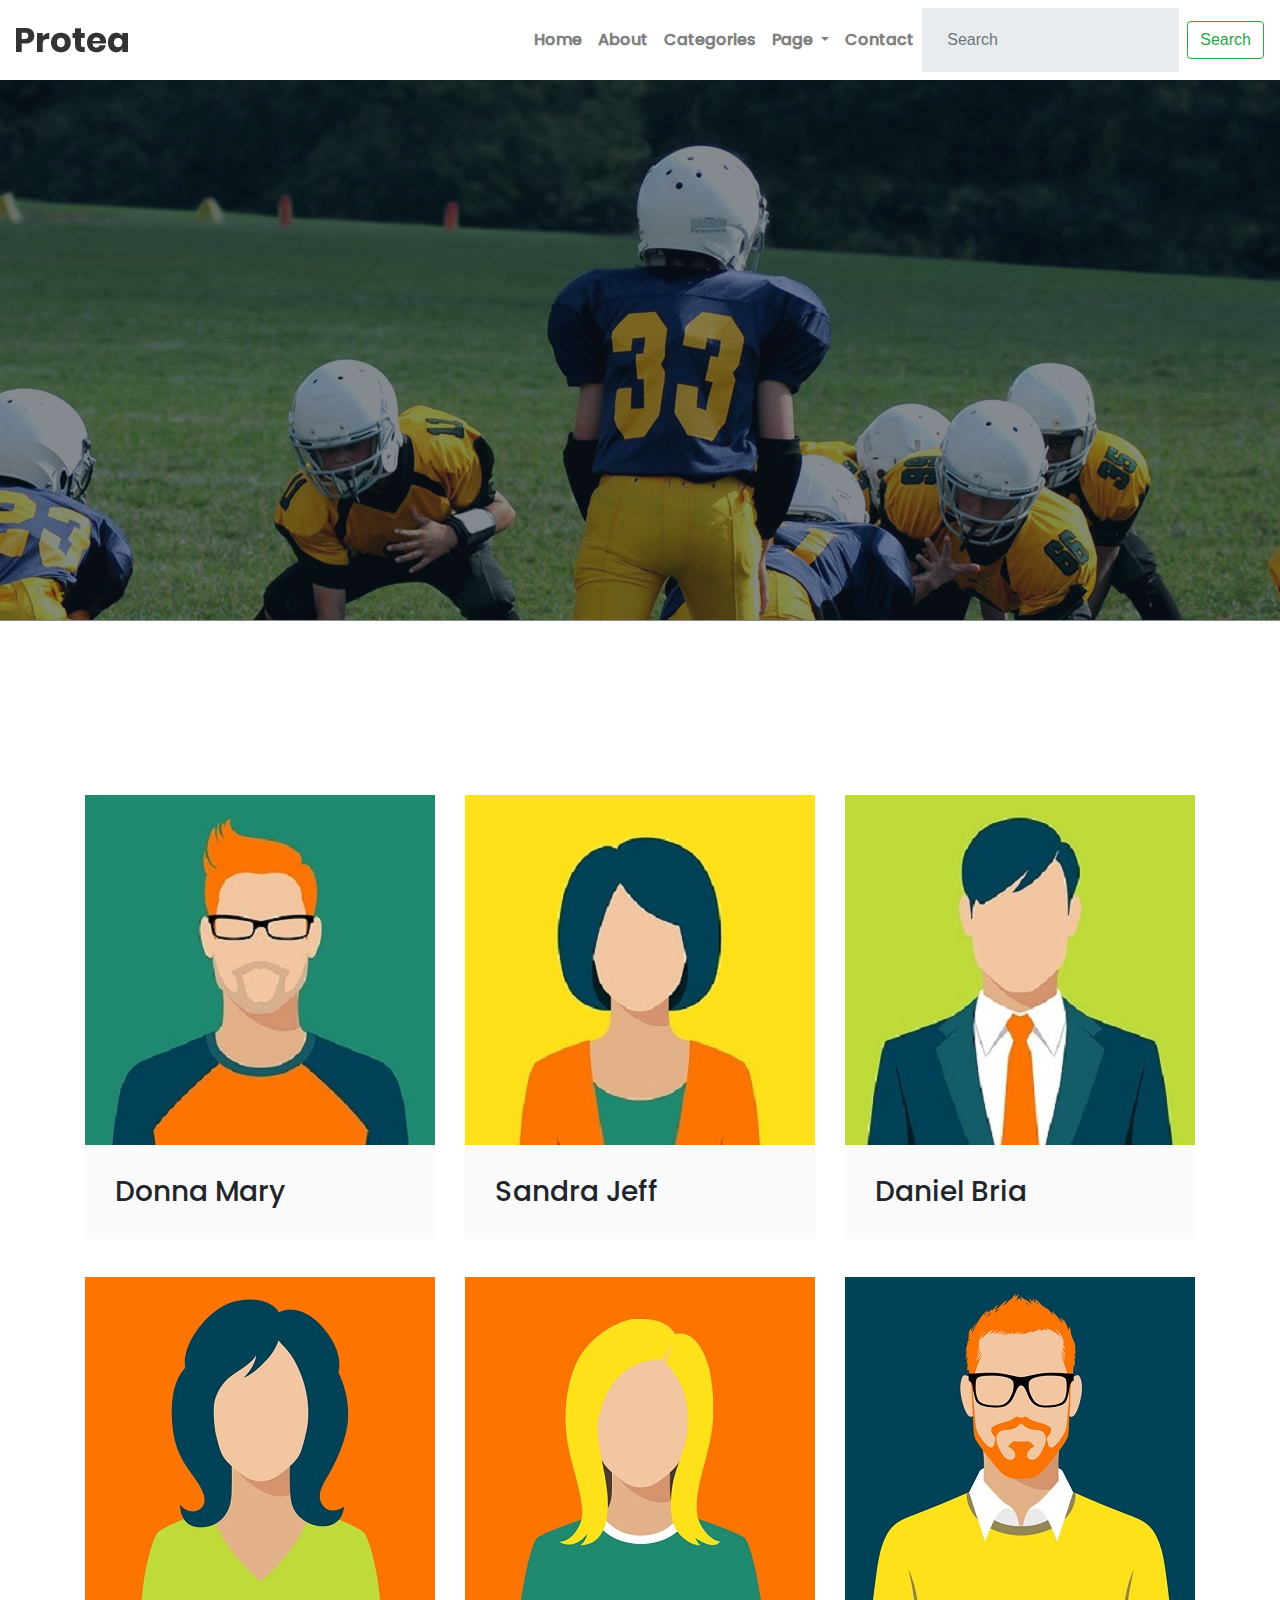
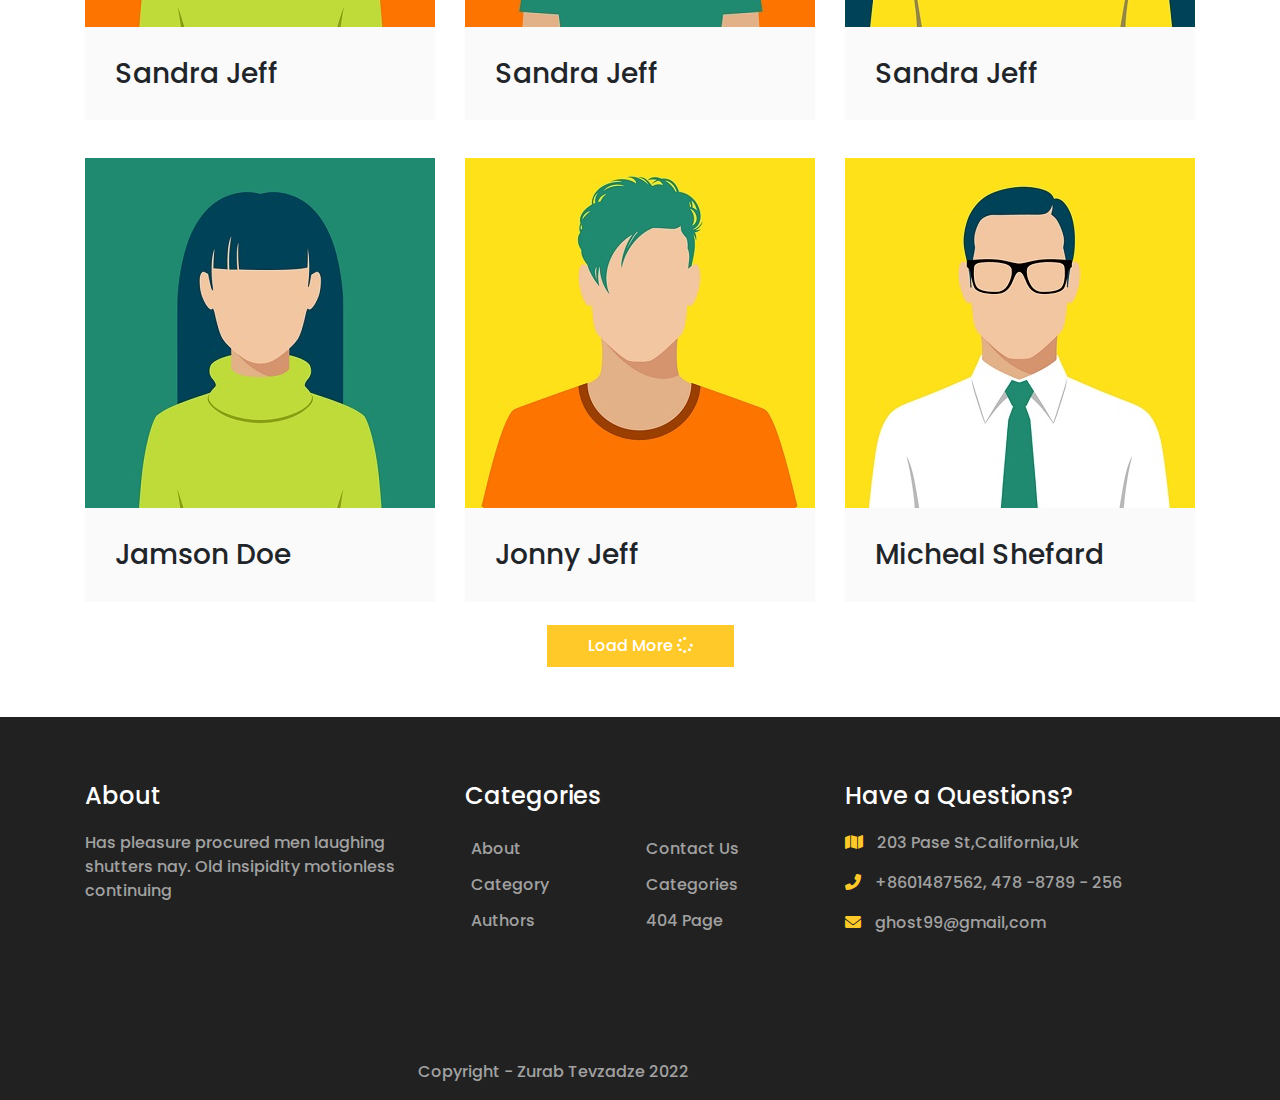
<file: protea/authors.html>
<Doctype html>
<html>

<head>
       <meta charset="UTF-8">
	<meta name="description" content="ჩვენი პირველი საიტი">
	<meta name="author" content="">
	<meta name="viewport" content="width=device-width, initial-scale=1.0">
	
	
	
	<link rel="stylesheet" type="text/css" href="https://cdnjs.cloudflare.com/ajax/libs/font-awesome/6.0.0-beta2/css/all.min.css">
	
	<link rel="stylesheet" href="https://maxcdn.bootstrapcdn.com/bootstrap/4.0.0/css/bootstrap.min.css" integrity="sha384-Gn5384xqQ1aoWXA+058RXPxPg6fy4IWvTNh0E263XmFcJlSAwiGgFAW/dAiS6JXm" crossorigin="anonymous">
	<link rel="stylesheet" href="https://cdnjs.cloudflare.com/ajax/libs/OwlCarousel2/2.3.4/assets/owl.theme.default.css">
	<link rel="stylesheet" href="https://cdnjs.cloudflare.com/ajax/libs/OwlCarousel2/2.3.4/assets/owl.carousel.min.css"> 
	
   <link rel="stylesheet" type="text/css" href="css/protea.css">
    <title>protea</title>


</head>

<body>
              <!-- START HEADER AREA HERE -->
	     <nav class="navbar navbar-expand-lg navbar-light bg-white">
  <a class="navbar-brand" href="#"><img src="image/logo.png" alt ="logo protea"></a>
  <button class="navbar-toggler" type="button" data-toggle="collapse" data-target="#navbarSupportedContent" aria-controls="navbarSupportedContent" aria-expanded="false" aria-label="Toggle navigation">
    <span class="navbar-toggler-icon"></span>
  </button>

  <div class="collapse navbar-collapse" id="navbarSupportedContent">
    <ul class="navbar-nav ml-auto nav_color">
      <li class="nav-item active">
        <a class="nav-link" href="index.html">Home <span class="sr-only">(current)</span></a>
      </li>
      <li class="nav-item">
        <a class="nav-link" href="about.html">About</a>
      </li>
	   <li class="nav-item">
        <a class="nav-link" href="categories.html">Categories</a>
      </li>
      <li class="nav-item dropdown">
        <a class="nav-link dropdown-toggle" href="#" id="navbarDropdown" role="button" data-toggle="dropdown" aria-haspopup="true" aria-expanded="false">
          Page
        </a>
        <div class="dropdown-menu" aria-labelledby="navbarDropdown">
          <a class="dropdown-item" href="authors.html">Authors</a>
		   <div class="dropdown-divider"></div>
          <a class="dropdown-item" href="author.html">Author</a>
          <div class="dropdown-divider"></div>
          <a class="dropdown-item" href="tags.html">Tag</a>
		   <div class="dropdown-divider"></div>
		  <a class="dropdown-item" href="eror.html">404</a>
        </div>
      </li>
    
	   <li class="nav-item">
        <a class="nav-link disabled" href="contact.html" target="_blank">Contact</a>
      </li>
    </ul>
    <form class="form-inline my-2 my-lg-0">
      <input class="form-control mr-sm-2" type="search" placeholder="Search" aria-label="Search">
      <button class="btn btn-outline-success my-2 my-sm-0" type="submit">Search</button>
    </form>
  </div>
</nav>
   <!-- END HEADER AREA HERE -->


 <!-- START BANNER IMG AREA HERE -->

<section class="american_footbal_img">
   <div class="opacity_1">
    
	</div> 
	 
</section>				   
 <!-- END BANNER IMG AREA HERE -->


 <!-- START AUTHORS AREA HERE -->
  <div class="container">
     <div class="row">
	 
       <div class="col-md-4">
	   <div class="authors_images">
	     <img src="image/21.jpg" alt="authors-image">
		 <h3>Donna Mary</h3>
	   </div>
	   </div>
	
	
	    <div class="col-md-4">
		 <div class="authors_images">
	     <img src="image/22.jpg" alt="authors-image">
		  <h3>Sandra Jeff</h3>
	   </div>
	   </div>
	  
	   

        <div class="col-md-4">
		<div class="authors_images">
	     <img src="image/23.jpg" alt="authors-image">
		  <h3>Daniel Bria</h3>
	   </div>
	   </div>


      
	  
	  
	    <div class="col-md-4">
		<div class="authors_images">
	     <img src="image/24.jpg" alt="authors-image">
		  <h3>Sandra Jeff</h3>
	   </div>
	   </div>
	  
	  
	    
	  
	  
	  
	  
	  
	  
	    <div class="col-md-4">
		<div class="authors_images">
	     <img src="image/25.jpg" alt="authors-image">
		  <h3>Sandra Jeff</h3>
	   </div>
	   </div>
	  
	  
	  
	  
	    <div class="col-md-4">
		<div class="authors_images">
	     <img src="image/26.jpg" alt="authors-image">
		  <h3>Sandra Jeff</h3>
	   </div>
	   </div>
	   
	   
	   
	   
	   
	   
	     <div class="col-md-4">
		<div class="authors_images">
	     <img src="image/27.jpg" alt="authors-image">
		  <h3>Jamson Doe</h3>
	   </div>
	   </div>
	   
	   
	   
	    
		
		  <div class="col-md-4">
		<div class="authors_images">
	     <img src="image/28.jpg" alt="authors-image">
		  <h3>Jonny Jeff</h3>
	   </div>
	   </div>



        	  <div class="col-md-4">
		<div class="authors_images">
	     <img src="image/29.jpg" alt="authors-image">
		  <h3>Micheal Shefard</h3>
	   </div>
	   </div>








   </div>
    
		   <div class="col-md-12">
		   <div class="but_1_center">
		  <a href="#" class="btn-style-0">  Load More  <i class="fas fa-spinner"></i>   </a>
		  
		   </div>
		   </div>
		  
 </div>




 <!-- START AUTHORS AREA HERE -->



 <!-- START FOOTER  AREA HERE -->

	
	<footer>		
	  <div class="footer_area">	
	  <div class="container">	
	  <div class="row footer_container">
	  
	  <div class="col-md-4">	
	    <h4>About</h4>
	    <p>Has pleasure procured men laughing shutters nay. Old insipidity motionless continuing</p>
		
	  </div>
	  
	  
	  
	 <div class="col-md-4">	
	    <h4>Categories</h4>
	     <ul>
		   <li><a href="#">About</a></li>
		   <li><a href="#">Contact Us</a></li>
		   <li><a href="#">Category</a></li>
		   <li><a href="#">Categories</a></li>
		   <li><a href="#">Authors</a></li>
		   <li><a href="#">404 Page</a></li>
		 </ul>
	  </div>
	  
	  
	  <div class="col-md-4">
	    <h4>Have a Questions?</h4>

		<div class="footer_icons">
	       <p><i class="fas fa-map"></i>  203 Pase St,California,Uk</p>
           <p><i class="fas fa-phone-alt"></i>  +8601487562, 478 -8789 - 256</p>
           <p><i class="fas fa-envelope"></i>  ghost99@gmail,com</p>
	    </div>
	   </div>
	  
		 
		 
		 
		<div class="col-md-5 mx-auto copy_right">
		  <p>Copyright - Zurab Tevzadze 2022</p>
		</div>
		 

	  </div>		
	  </div>		
	  </div>		
    </footer>


 <!-- END FOOTER  AREA HERE -->


















<script src="https://code.jquery.com/jquery-3.2.1.slim.min.js" integrity="sha384-KJ3o2DKtIkvYIK3UENzmM7KCkRr/rE9/Qpg6aAZGJwFDMVNA/GpGFF93hXpG5KkN" crossorigin="anonymous"></script>
<script src="https://cdnjs.cloudflare.com/ajax/libs/popper.js/1.12.9/umd/popper.min.js" integrity="sha384-ApNbgh9B+Y1QKtv3Rn7W3mgPxhU9K/ScQsAP7hUibX39j7fakFPskvXusvfa0b4Q" crossorigin="anonymous"></script>
<script src="https://maxcdn.bootstrapcdn.com/bootstrap/4.0.0/js/bootstrap.min.js" integrity="sha384-JZR6Spejh4U02d8jOt6vLEHfe/JQGiRRSQQxSfFWpi1MquVdAyjUar5+76PVCmYl" crossorigin="anonymous"></script>
<script src="https://cdnjs.cloudflare.com/ajax/libs/popper.js/1.14.3/umd/popper.min.js"></script>
<script type="text/javascript" src="https://cdnjs.cloudflare.com/ajax/libs/OwlCarousel2/2.3.4/owl.carousel.js"></script>
<script src="main.js"></script>
</body>











</html>
</file>
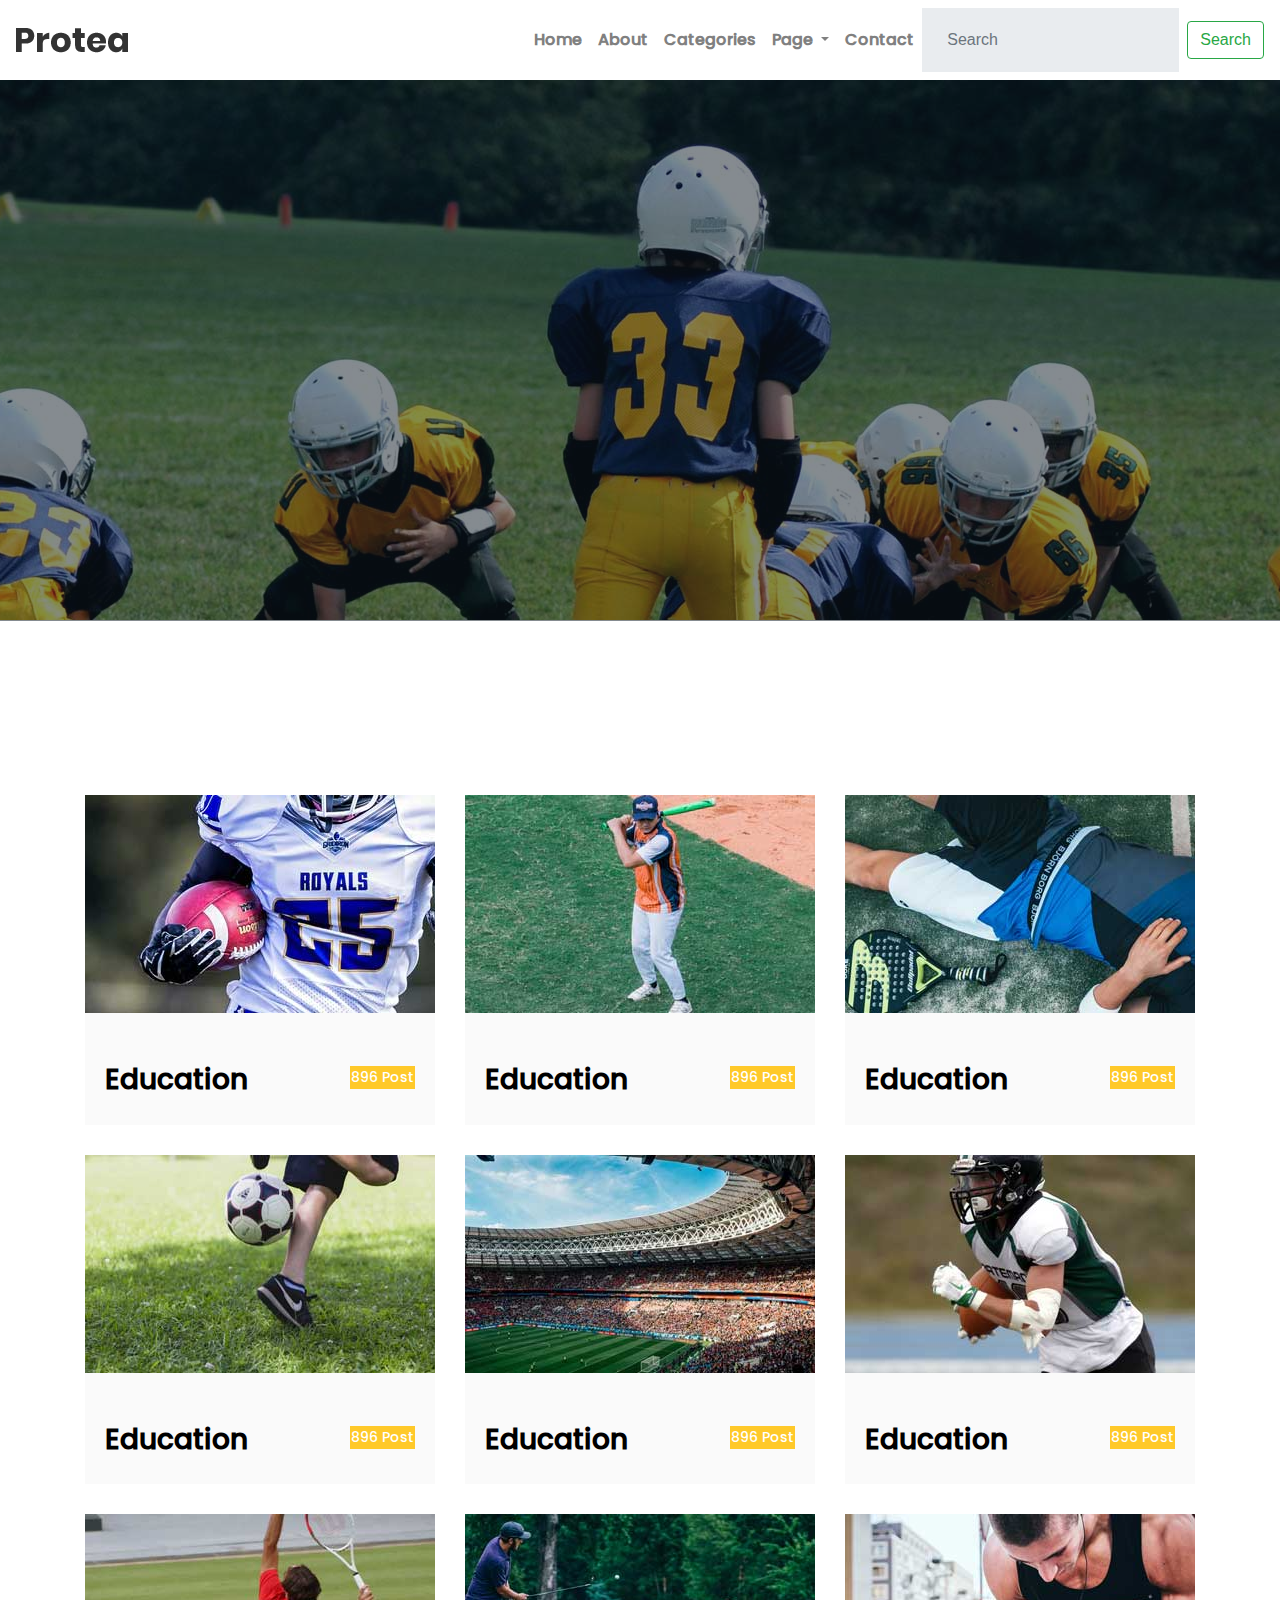
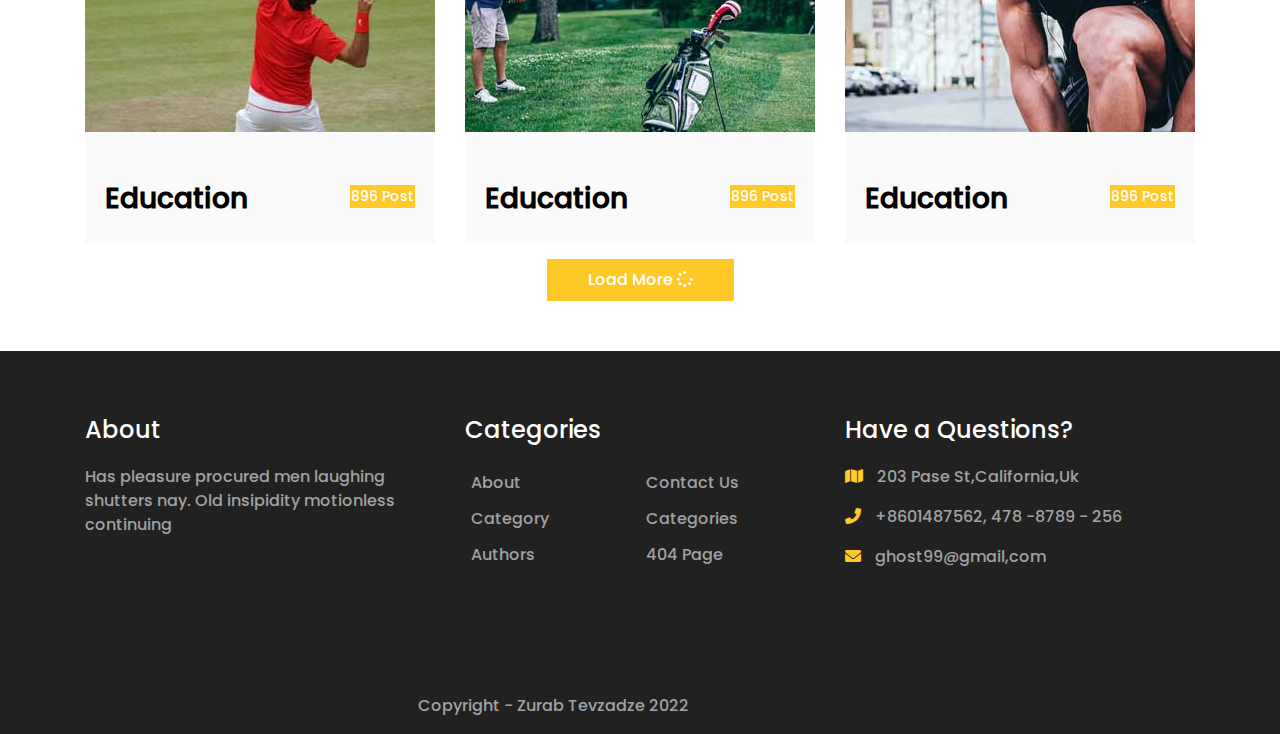
<file: protea/categories.html>
<Doctype html>
<html>

<head>
       <meta charset="UTF-8">
	<meta name="description" content="ჩვენი პირველი საიტი">
	<meta name="author" content="">
	<meta name="viewport" content="width=device-width, initial-scale=1.0">
	
	
	
	<link rel="stylesheet" type="text/css" href="https://cdnjs.cloudflare.com/ajax/libs/font-awesome/6.0.0-beta2/css/all.min.css">
	
	<link rel="stylesheet" href="https://maxcdn.bootstrapcdn.com/bootstrap/4.0.0/css/bootstrap.min.css" integrity="sha384-Gn5384xqQ1aoWXA+058RXPxPg6fy4IWvTNh0E263XmFcJlSAwiGgFAW/dAiS6JXm" crossorigin="anonymous">
	<link rel="stylesheet" href="https://cdnjs.cloudflare.com/ajax/libs/OwlCarousel2/2.3.4/assets/owl.theme.default.css">
	<link rel="stylesheet" href="https://cdnjs.cloudflare.com/ajax/libs/OwlCarousel2/2.3.4/assets/owl.carousel.min.css"> 
	
   <link rel="stylesheet" type="text/css" href="css/protea.css">
    <title>protea</title>


</head>

   
<body>
        <!-- START HEADER AREA HERE -->
	     <nav class="navbar navbar-expand-lg navbar-light bg-white">
  <a class="navbar-brand" href="#"><img src="image/logo.png" alt ="logo protea"></a>
  <button class="navbar-toggler" type="button" data-toggle="collapse" data-target="#navbarSupportedContent" aria-controls="navbarSupportedContent" aria-expanded="false" aria-label="Toggle navigation">
    <span class="navbar-toggler-icon"></span>
  </button>

  <div class="collapse navbar-collapse" id="navbarSupportedContent">
    <ul class="navbar-nav ml-auto nav_color">
      <li class="nav-item active">
        <a class="nav-link" href="index.html">Home <span class="sr-only">(current)</span></a>
      </li>
      <li class="nav-item">
        <a class="nav-link" href="about.html">About</a>
      </li>
	   <li class="nav-item">
        <a class="nav-link" href="categories.html">Categories</a>
      </li>
      <li class="nav-item dropdown">
        <a class="nav-link dropdown-toggle" href="#" id="navbarDropdown" role="button" data-toggle="dropdown" aria-haspopup="true" aria-expanded="false">
          Page
        </a>
        <div class="dropdown-menu" aria-labelledby="navbarDropdown">
          <a class="dropdown-item" href="authors.html">Authors</a>
		   <div class="dropdown-divider"></div>
          <a class="dropdown-item" href="author.html">Author</a>
          <div class="dropdown-divider"></div>
          <a class="dropdown-item" href="tags.html">Tag</a>
		   <div class="dropdown-divider"></div>
		  <a class="dropdown-item" href="eror.html">404</a>
        </div>
      </li>
    
	   <li class="nav-item">
        <a class="nav-link disabled" href="contact.html" target="_blank">Contact</a>
      </li>
    </ul>
    <form class="form-inline my-2 my-lg-0">
      <input class="form-control mr-sm-2" type="search" placeholder="Search" aria-label="Search">
      <button class="btn btn-outline-success my-2 my-sm-0" type="submit">Search</button>
    </form>
  </div>
</nav>
   <!-- END HEADER AREA HERE -->



 <!-- START BANNER IMG AREA HERE -->

<section class="american_footbal_img">
   <div class="opacity_1">
    
	</div> 
	   
</section>				   
 <!-- END BANNER IMG AREA HERE -->				   





 <!-- START  main categiries area here -->

 <section>
      <div class="container">
         <div class="row">
		 
		 
           <div class="col-md-4">
		   <div class="main_categories_image">
            <img src="image/cat-thumb1.jpg" alt="american football">
			
			<div class="main_categories_links">
			<a href="#"><h3>Education</h3></a>
			 <a href="#" class='btn-style'>896 Post</a>
			 </div>
			 </div>
			
            </div>  







                <div class="col-md-4">
		   <div class="main_categories_image">
            <img src="image/cat-thumb2.jpg" alt="american football">
			
			<div class="main_categories_links">
			<a href="#"><h3>Education</h3></a>
			 <a href="#" class='btn-style'>896 Post</a>
			 </div>
			 </div>
			
            </div>  







              <div class="col-md-4">
		   <div class="main_categories_image">
            <img src="image/cat-thumb3.jpg" alt="american football">
			
			<div class="main_categories_links">
			<a href="#"><h3>Education</h3></a>
			 <a href="#" class='btn-style'>896 Post</a>
			 </div>
			 </div>
			
            </div>  





            
			
			
			
			
			
			
			      <div class="col-md-4">
		   <div class="main_categories_image">
            <img src="image/cat-thumb4.jpg" alt="american football">
			
			<div class="main_categories_links">
			<a href="#"><h3>Education</h3></a>
			 <a href="#" class='btn-style'>896 Post</a>
			 </div>
			 </div>
			
            </div>  
			
			
			
			
			
			
			
			
			 
			 
			 
			 
			 
			 
			 
			      <div class="col-md-4">
		   <div class="main_categories_image">
            <img src="image/cat-thumb5.jpg" alt="american football">
			
			<div class="main_categories_links">
			<a href="#"><h3>Education</h3></a>
			 <a href="#" class='btn-style'>896 Post</a>
			 </div>
			 </div>
			
            </div>  
			 
			 
			 
			 
			 
			 
			 
			 
			 
			 
			 
			 
			 
			      <div class="col-md-4">
		   <div class="main_categories_image">
            <img src="image/cat-thumb6.jpg" alt="american football">
			
			<div class="main_categories_links">
			<a href="#"><h3>Education</h3></a>
			 <a href="#" class='btn-style'>896 Post</a>
			 </div>
			 </div>
			
            </div>  
			 
			 
			 
			 
			 
			 
			 
			 
			 
			 
			 


  


                 <div class="col-md-4">
		   <div class="main_categories_image">
            <img src="image/cat-thumb7.jpg" alt="american football">
			
			<div class="main_categories_links">
			<a href="#"><h3>Education</h3></a>
			 <a href="#" class='btn-style'>896 Post</a>
			 </div>
			 </div>
			
            </div>  



			 

          
		  
		  
		  
		  
		  
		  
		  
		  
		         <div class="col-md-4">
		   <div class="main_categories_image">
            <img src="image/cat-thumb8.jpg" alt="american football">
			
			<div class="main_categories_links">
			<a href="#"><h3>Education</h3></a>
			 <a href="#" class='btn-style'>896 Post</a>
			 </div>
			 </div>
			
            </div>  
		  
		  
		  
		  
		  
		  
		  
		   
		   
		   
		   
		   
		         <div class="col-md-4">
		   <div class="main_categories_image">
            <img src="image/cat-thumb9.jpg" alt="american football">
			
			<div class="main_categories_links">
			<a href="#"><h3>Education</h3></a>
			 <a href="#" class='btn-style'>896 Post</a>
			 </div>
			 </div>
			
            </div>  
		   
		   </div>
		   
		   
		   <div class="row">
		   <div class="col-md-12">
		   <div class="but_1_center">
		  <a href="#" class="btn-style-0">  Load More  <i class="fas fa-spinner"></i>   </a>
		  
		   </div>
		   </div>
		   </div>
		   
		  
		  

            
          
        
      </div>




</section>
 <!-- end  main categiries area here -->





 <!-- END MAIN CONTENT  AREA HERE -->





 <!-- START FOOTER  AREA HERE -->
	<footer>		
	  <div class="footer_area">	
	  <div class="container">	
	  <div class="row footer_container">
	  
	  <div class="col-md-4">	
	    <h4>About</h4>
	    <p>Has pleasure procured men laughing shutters nay. Old insipidity motionless continuing</p>
		
	  </div>
	  
	  
	 <div class="col-md-4">	
	    <h4>Categories</h4>
	     <ul>
		   <li><a href="#">About</a></li>
		   <li><a href="#">Contact Us</a></li>
		   <li><a href="#">Category</a></li>
		   <li><a href="#">Categories</a></li>
		   <li><a href="#">Authors</a></li>
		   <li><a href="#">404 Page</a></li>
		 </ul>
	  </div>
	  
	  
	  
	    <div class="col-md-4">	
	    <h4>Have a Questions?</h4>
		<div class="footer_icons">
	    <p><i class="fas fa-map"></i>  203 Pase St,California,Uk</p>
        <p><i class="fas fa-phone-alt"></i>  +8601487562, 478 -8789 - 256</p>
        <p><i class="fas fa-envelope"></i>  ghost99@gmail,com</p>
		
	     </div>
	     </div>
		 
		 
		 
		 
		 
		 
		<div class="col-md-5 mx-auto copy_right">
		  <p>Copyright - Zurab Tevzadze 2022</p>
		</div>
		 

	  </div>		
	  </div>		
	  </div>		
    </footer>
 <!-- END FOOTER  AREA HERE -->






















<script src="https://code.jquery.com/jquery-3.2.1.slim.min.js" integrity="sha384-KJ3o2DKtIkvYIK3UENzmM7KCkRr/rE9/Qpg6aAZGJwFDMVNA/GpGFF93hXpG5KkN" crossorigin="anonymous"></script>
<script src="https://cdnjs.cloudflare.com/ajax/libs/popper.js/1.12.9/umd/popper.min.js" integrity="sha384-ApNbgh9B+Y1QKtv3Rn7W3mgPxhU9K/ScQsAP7hUibX39j7fakFPskvXusvfa0b4Q" crossorigin="anonymous"></script>
<script src="https://maxcdn.bootstrapcdn.com/bootstrap/4.0.0/js/bootstrap.min.js" integrity="sha384-JZR6Spejh4U02d8jOt6vLEHfe/JQGiRRSQQxSfFWpi1MquVdAyjUar5+76PVCmYl" crossorigin="anonymous"></script>
<script src="https://cdnjs.cloudflare.com/ajax/libs/popper.js/1.14.3/umd/popper.min.js"></script>
<script type="text/javascript" src="https://cdnjs.cloudflare.com/ajax/libs/OwlCarousel2/2.3.4/owl.carousel.js"></script>
<script src="main.js"></script>
</body>











</html>
</file>
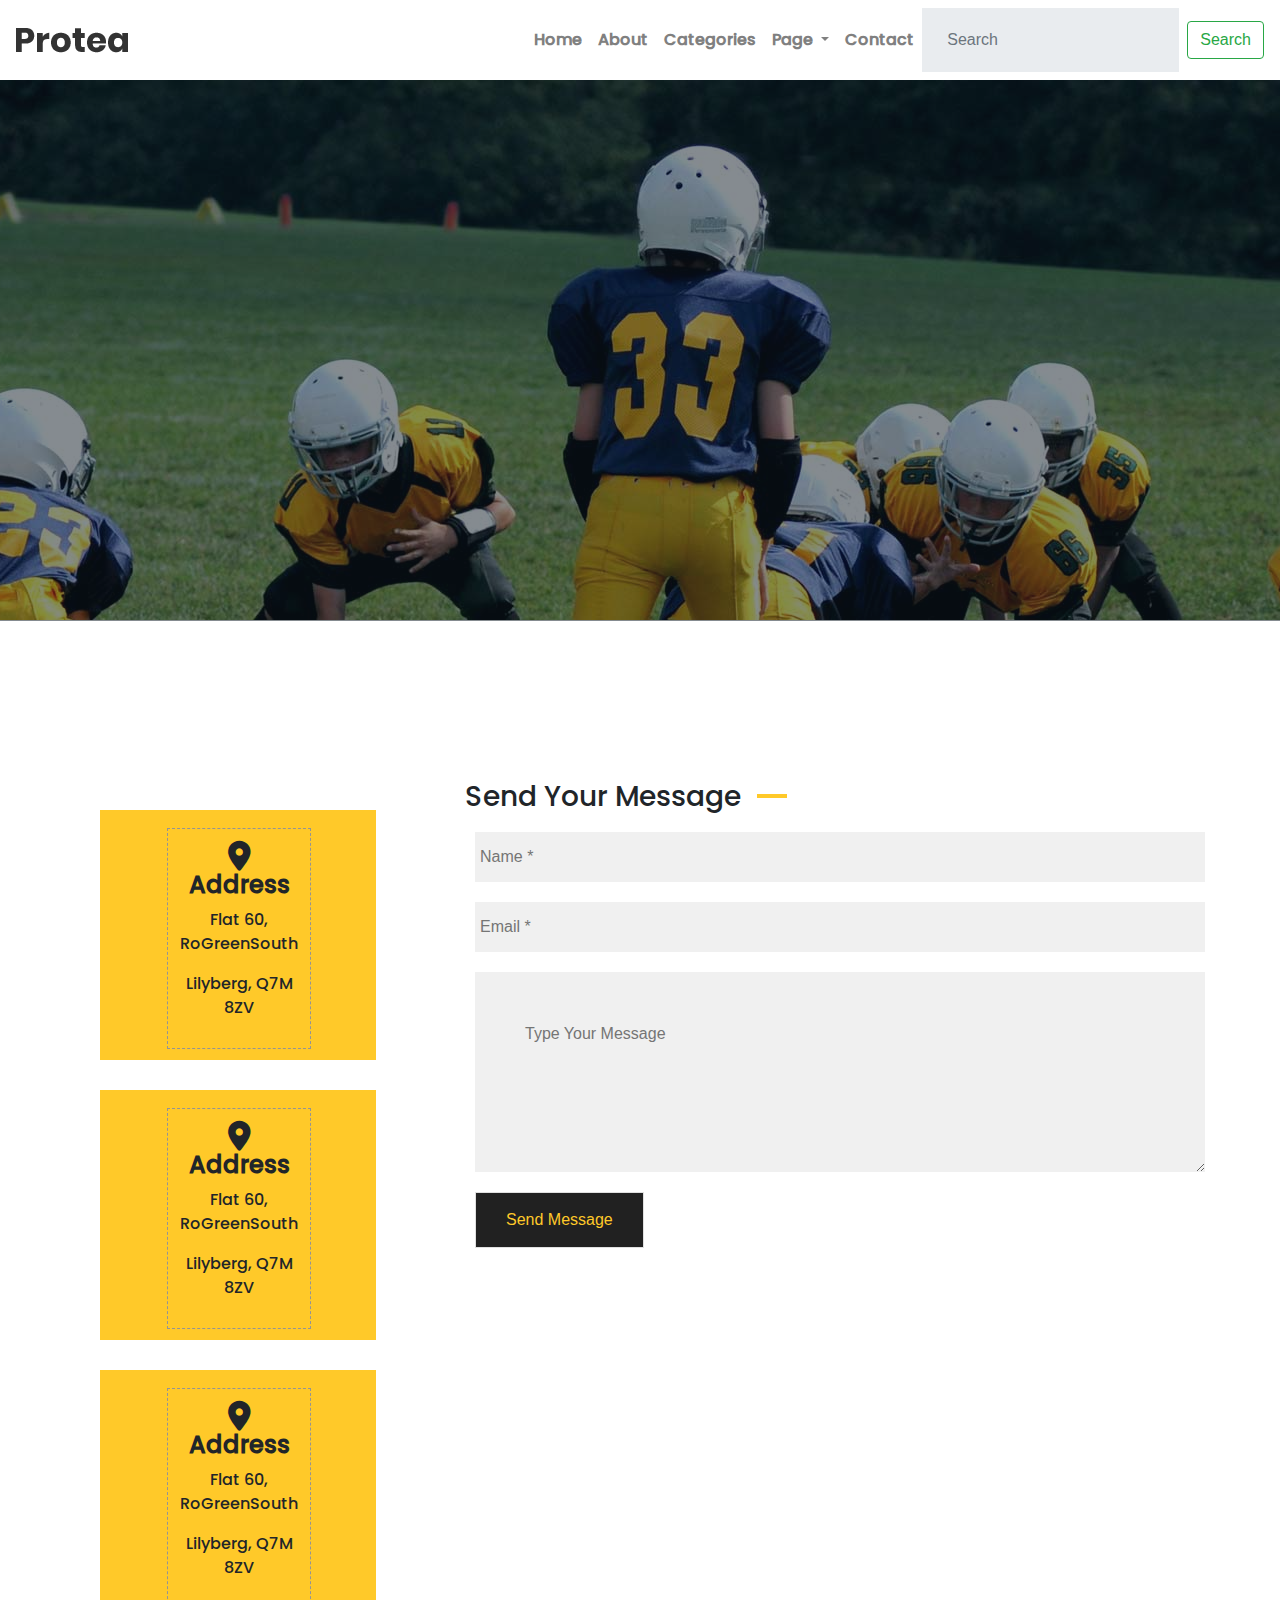
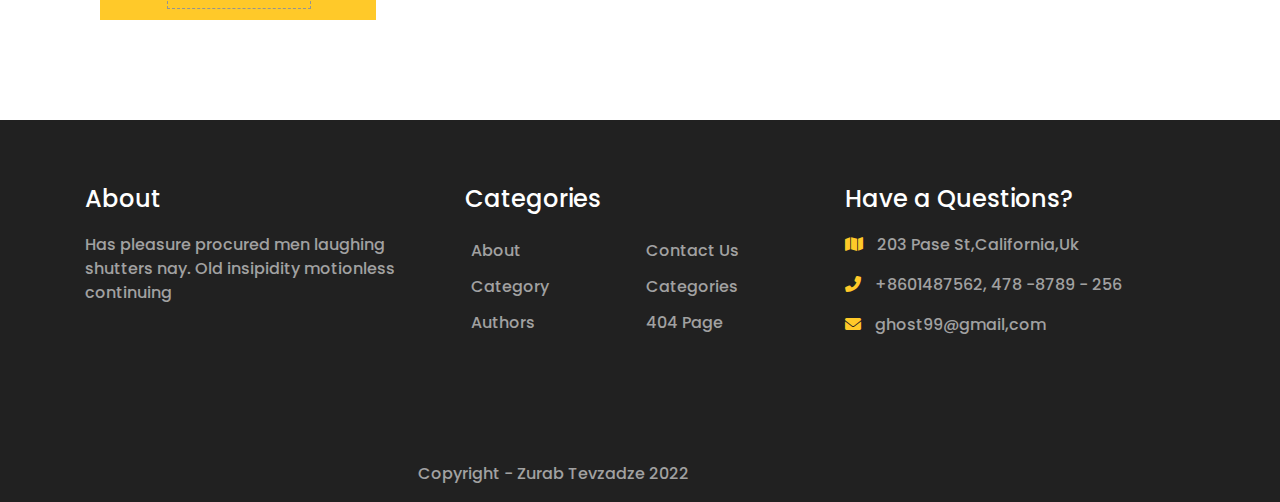
<file: protea/contact.html>
<Doctype html>
<html>

<head>
       <meta charset="UTF-8">
	<meta name="description" content="ჩვენი პირველი საიტი">
	<meta name="author" content="">
	<meta name="viewport" content="width=device-width, initial-scale=1.0">
	
	
	
	<link rel="stylesheet" type="text/css" href="https://cdnjs.cloudflare.com/ajax/libs/font-awesome/6.0.0-beta2/css/all.min.css">
	
	<link rel="stylesheet" href="https://maxcdn.bootstrapcdn.com/bootstrap/4.0.0/css/bootstrap.min.css" integrity="sha384-Gn5384xqQ1aoWXA+058RXPxPg6fy4IWvTNh0E263XmFcJlSAwiGgFAW/dAiS6JXm" crossorigin="anonymous">
	<link rel="stylesheet" href="https://cdnjs.cloudflare.com/ajax/libs/OwlCarousel2/2.3.4/assets/owl.theme.default.css">
	<link rel="stylesheet" href="https://cdnjs.cloudflare.com/ajax/libs/OwlCarousel2/2.3.4/assets/owl.carousel.min.css"> 
	
   <link rel="stylesheet" type="text/css" href="css/protea.css">
    <title>protea</title>


</head>

   

<body>
        
        <!-- START HEADER AREA HERE -->
	     <nav class="navbar navbar-expand-lg navbar-light bg-white">
  <a class="navbar-brand" href="#"><img src="image/logo.png" alt ="logo protea"></a>
  <button class="navbar-toggler" type="button" data-toggle="collapse" data-target="#navbarSupportedContent" aria-controls="navbarSupportedContent" aria-expanded="false" aria-label="Toggle navigation">
    <span class="navbar-toggler-icon"></span>
  </button>

  <div class="collapse navbar-collapse" id="navbarSupportedContent">
    <ul class="navbar-nav ml-auto nav_color">
      <li class="nav-item active">
        <a class="nav-link" href="index.html">Home <span class="sr-only">(current)</span></a>
      </li>
      <li class="nav-item">
        <a class="nav-link" href="about.html">About</a>
      </li>
	   <li class="nav-item">
        <a class="nav-link" href="categories.html">Categories</a>
      </li>
      <li class="nav-item dropdown">
        <a class="nav-link dropdown-toggle" href="#" id="navbarDropdown" role="button" data-toggle="dropdown" aria-haspopup="true" aria-expanded="false">
          Page
        </a>
        <div class="dropdown-menu" aria-labelledby="navbarDropdown">
          <a class="dropdown-item" href="authors.html">Authors</a>
		   <div class="dropdown-divider"></div>
          <a class="dropdown-item" href="author.html">Author</a>
          <div class="dropdown-divider"></div>
          <a class="dropdown-item" href="tags.html">Tag</a>
		   <div class="dropdown-divider"></div>
		  <a class="dropdown-item" href="eror.html">404</a>
        </div>
      </li>
    
	   <li class="nav-item">
        <a class="nav-link disabled" href="contact.html" target="_blank">Contact</a>
      </li>
    </ul>
    <form class="form-inline my-2 my-lg-0">
      <input class="form-control mr-sm-2" type="search" placeholder="Search" aria-label="Search">
      <button class="btn btn-outline-success my-2 my-sm-0" type="submit">Search</button>
    </form>
  </div>
</nav>
   <!-- END HEADER AREA HERE -->

 <!-- START BANNER IMG AREA HERE -->

<section class="american_footbal_img">
   <div class="opacity_1">
    
	</div> 
	  
</section>				   
 <!-- END BANNER IMG AREA HERE -->


 <!-- START contact AREA HERE -->


<section>

   <div class="container">
   <div class="row">
   <div class="col-md-4">

    

       <div class="col-md-4">
          <div class="division_1">
		 
           </div>
		    <div class="division1_content">
		  <i class="fas fa-map-marker-alt"></i>
		  <h4>Address</h4>
		  <p>Flat 60, RoGreenSouth</p>
		  <p> Lilyberg, Q7M 8ZV</p>
            </div> 
           </div>

          
         <div class="col-md-4">
          <div class="division_1">
		 
           </div>
		    <div class="division1_content">
		  <i class="fas fa-map-marker-alt"></i>
		  <h4>Address</h4>
		  <p>Flat 60, RoGreenSouth</p>
		  <p> Lilyberg, Q7M 8ZV</p>
            </div> 
           </div>



      


         <div class="col-md-4">
          <div class="division_1">
		 
           </div>
		    <div class="division1_content">
		  <i class="fas fa-map-marker-alt"></i>
		  <h4>Address</h4>
		  <p>Flat 60, RoGreenSouth</p>
		  <p> Lilyberg, Q7M 8ZV</p>
            </div> 
           </div>



         
                 
        


	  


 
  </div>
  
  
     <div class="col-md-8">
                  <div class="contact-box">
                    
                        <h3>Send Your Message</h3>
						<div class="line_1">
						</div>
                    
                     <form>
                        
                           <input type="text" class="input_1" placeholder="Name *">
                       
                        
                           <input type="text" class="input_1"  placeholder="Email *">
                       
                      
                           <textarea class="field" placeholder="Type Your Message"></textarea>
                      
                        <button type="submit" class="btn-style-2">Send Message</button>
                     </form>
                  
                  </div>
				  
				   <p><iframe src="https://www.google.com/maps/embed?pb=!1m18!1m12!1m3!1d412505.271238499!2d-115.45519531659505!3d36.125228456266676!2m3!1f0!2f0!3f0!3m2!1i1024!2i768!4f13.1!3m3!1m2!1s0x80beb782a4f57dd1%3A0x3accd5e6d5b379a3!2z4YOa4YOQ4YOhLeGDleGDlOGDkuGDkOGDoeGDmCwg4YOc4YOU4YOV4YOQ4YOT4YOQLCDhg5Dhg5vhg5Thg6Dhg5jhg5nhg5jhg6Eg4YOo4YOU4YOU4YOg4YOX4YOU4YOR4YOj4YOa4YOYIOGDqOGDouGDkOGDouGDlOGDkeGDmA!5e0!3m2!1ska!2sge!4v1644216469571!5m2!1ska!2sge" width="100%" height="380px" style="border:0;" allowfullscreen="" loading="lazy"></iframe></p>
				  
                  </div>
  
                  
     
  
  </div>
  </div>

</section>






	


 <!-- END contact AREA HERE -->





 <!-- START FOOTER  AREA HERE -->

	
	<footer>		
	  <div class="footer_area">	
	  <div class="container">	
	  <div class="row footer_container">
	  
	  <div class="col-md-4">	
	    <h4>About</h4>
	    <p>Has pleasure procured men laughing shutters nay. Old insipidity motionless continuing</p>
		
	  </div>
	  
	  
	 <div class="col-md-4">	
	    <h4>Categories</h4>
	     <ul>
		   <li><a href="#">About</a></li>
		   <li><a href="#">Contact Us</a></li>
		   <li><a href="#">Category</a></li>
		   <li><a href="#">Categories</a></li>
		   <li><a href="#">Authors</a></li>
		   <li><a href="#">404 Page</a></li>
		 </ul>
	  </div>
	  
	  
	  
	    <div class="col-md-4">	
	    <h4>Have a Questions?</h4>
		<div class="footer_icons">
	    <p><i class="fas fa-map"></i>  203 Pase St,California,Uk</p>
        <p><i class="fas fa-phone-alt"></i>  +8601487562, 478 -8789 - 256</p>
        <p><i class="fas fa-envelope"></i>  ghost99@gmail,com</p>
		
	     </div>
	     </div>
		 
		 
		 
		 
		 
		 
		  
		<div class="col-md-5 mx-auto copy_right">
		  <p>Copyright - Zurab Tevzadze 2022</p>
		</div>
		 

	  </div>		
	  </div>		
	  </div>		
    </footer>


 <!-- END FOOTER  AREA HERE -->


















<script src="https://code.jquery.com/jquery-3.2.1.slim.min.js" integrity="sha384-KJ3o2DKtIkvYIK3UENzmM7KCkRr/rE9/Qpg6aAZGJwFDMVNA/GpGFF93hXpG5KkN" crossorigin="anonymous"></script>
<script src="https://cdnjs.cloudflare.com/ajax/libs/popper.js/1.12.9/umd/popper.min.js" integrity="sha384-ApNbgh9B+Y1QKtv3Rn7W3mgPxhU9K/ScQsAP7hUibX39j7fakFPskvXusvfa0b4Q" crossorigin="anonymous"></script>
<script src="https://maxcdn.bootstrapcdn.com/bootstrap/4.0.0/js/bootstrap.min.js" integrity="sha384-JZR6Spejh4U02d8jOt6vLEHfe/JQGiRRSQQxSfFWpi1MquVdAyjUar5+76PVCmYl" crossorigin="anonymous"></script>
<script src="https://cdnjs.cloudflare.com/ajax/libs/popper.js/1.14.3/umd/popper.min.js"></script>
<script type="text/javascript" src="https://cdnjs.cloudflare.com/ajax/libs/OwlCarousel2/2.3.4/owl.carousel.js"></script>
<script src="main.js"></script>
</body>











</html>
</file>
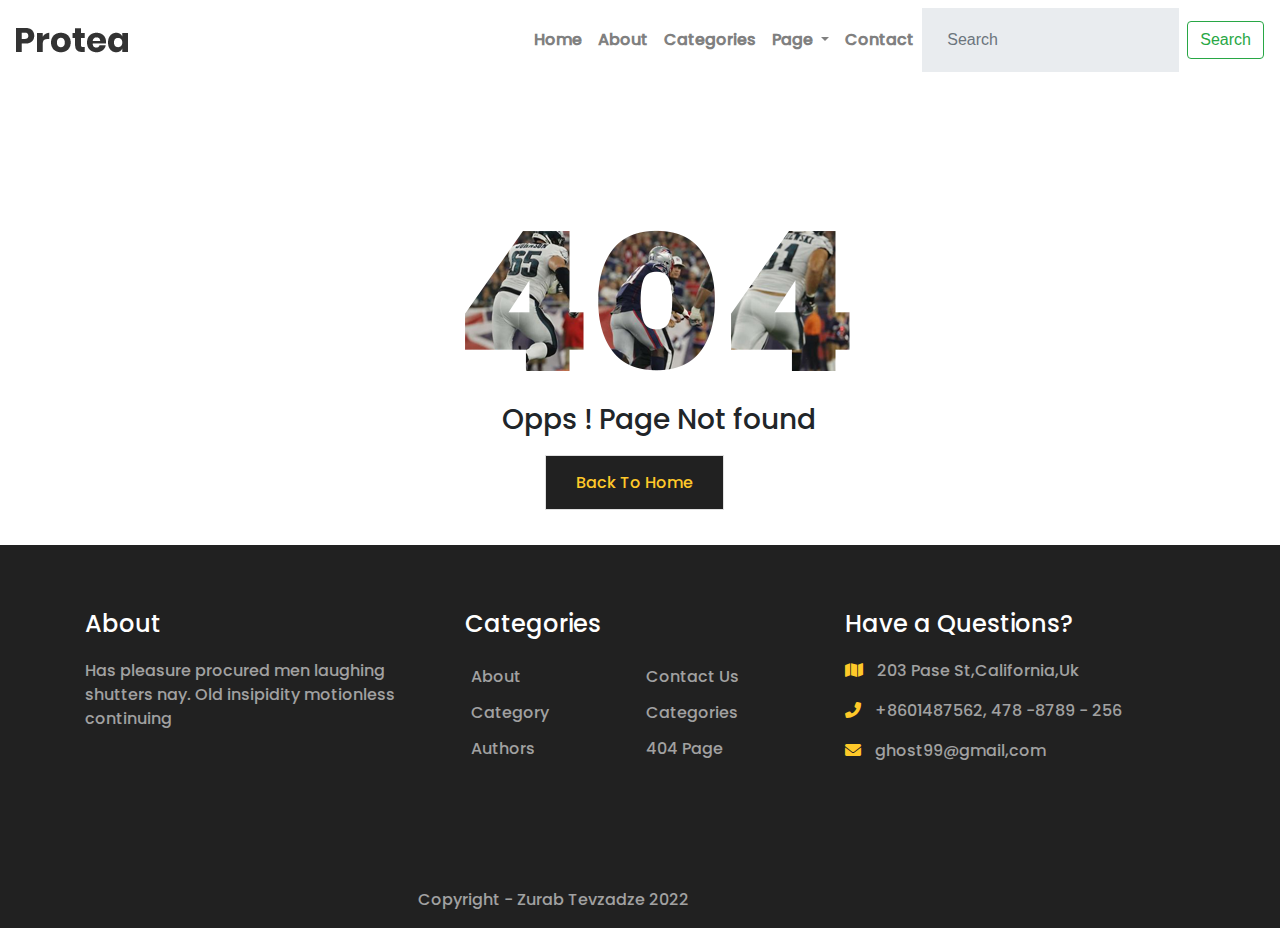
<file: protea/eror.html>
<Doctype html>
<html>

<head>
       <meta charset="UTF-8">
	<meta name="description" content="ჩვენი პირველი საიტი">
	<meta name="author" content="">
	<meta name="viewport" content="width=device-width, initial-scale=1.0">
	
	
	
	<link rel="stylesheet" type="text/css" href="https://cdnjs.cloudflare.com/ajax/libs/font-awesome/6.0.0-beta2/css/all.min.css">
	
	<link rel="stylesheet" href="https://maxcdn.bootstrapcdn.com/bootstrap/4.0.0/css/bootstrap.min.css" integrity="sha384-Gn5384xqQ1aoWXA+058RXPxPg6fy4IWvTNh0E263XmFcJlSAwiGgFAW/dAiS6JXm" crossorigin="anonymous">
	<link rel="stylesheet" href="https://cdnjs.cloudflare.com/ajax/libs/OwlCarousel2/2.3.4/assets/owl.theme.default.css">
	<link rel="stylesheet" href="https://cdnjs.cloudflare.com/ajax/libs/OwlCarousel2/2.3.4/assets/owl.carousel.min.css"> 
	
   <link rel="stylesheet" type="text/css" href="css/protea.css">
    <title>protea</title>


</head>

<body>
             <!-- START HEADER AREA HERE -->
	     <nav class="navbar navbar-expand-lg navbar-light bg-white">
  <a class="navbar-brand" href="#"><img src="image/logo.png" alt ="logo protea"></a>
  <button class="navbar-toggler" type="button" data-toggle="collapse" data-target="#navbarSupportedContent" aria-controls="navbarSupportedContent" aria-expanded="false" aria-label="Toggle navigation">
    <span class="navbar-toggler-icon"></span>
  </button>

  <div class="collapse navbar-collapse" id="navbarSupportedContent">
    <ul class="navbar-nav ml-auto nav_color">
      <li class="nav-item active">
        <a class="nav-link" href="index.html">Home <span class="sr-only">(current)</span></a>
      </li>
      <li class="nav-item">
        <a class="nav-link" href="about.html">About</a>
      </li>
	   <li class="nav-item">
        <a class="nav-link" href="categories.html">Categories</a>
      </li>
      <li class="nav-item dropdown">
        <a class="nav-link dropdown-toggle" href="#" id="navbarDropdown" role="button" data-toggle="dropdown" aria-haspopup="true" aria-expanded="false">
          Page
        </a>
        <div class="dropdown-menu" aria-labelledby="navbarDropdown">
          <a class="dropdown-item" href="authors.html">Authors</a>
		   <div class="dropdown-divider"></div>
          <a class="dropdown-item" href="author.html">Author</a>
          <div class="dropdown-divider"></div>
          <a class="dropdown-item" href="tags.html">Tag</a>
		   <div class="dropdown-divider"></div>
		  <a class="dropdown-item" href="eror.html">404</a>
        </div>
      </li>
    
	   <li class="nav-item">
        <a class="nav-link disabled" href="contact.html" target="_blank">Contact</a>
      </li>
    </ul>
    <form class="form-inline my-2 my-lg-0">
      <input class="form-control mr-sm-2" type="search" placeholder="Search" aria-label="Search">
      <button class="btn btn-outline-success my-2 my-sm-0" type="submit">Search</button>
    </form>
  </div>
</nav>
   <!-- END HEADER AREA HERE -->



 <!-- START BANNER IMG AREA HERE -->

<section>
   <div class="container">
     <div class="row">
       <div class="col-md-8 ml-auto">
         <div class="error_imgn">
		 <img src="image/09_404.png" alt="error image">
		 <div class="eror_imgn_title">
		 <h3>Opps ! Page Not found</h3>
		 
		 </div>
		 </div>
		 <div class="but_10">
		 <a href="protea.html" class='btn-style-10'>Back To Home</a>
		 </div>
	    </div>  
	   </div>   
	</div>   
</section>				   
 <!-- END BANNER IMG AREA HERE -->				   











 <!-- START FOOTER  AREA HERE -->
	<footer>		
	  <div class="footer_area">	
	  <div class="container">	
	  <div class="row footer_container">
	  
	  <div class="col-md-4">	
	    <h4>About</h4>
	    <p>Has pleasure procured men laughing shutters nay. Old insipidity motionless continuing</p>
		
	  </div>
	  
	  
	 <div class="col-md-4">	
	    <h4>Categories</h4>
	     <ul>
		   <li><a href="#">About</a></li>
		   <li><a href="#">Contact Us</a></li>
		   <li><a href="#">Category</a></li>
		   <li><a href="#">Categories</a></li>
		   <li><a href="#">Authors</a></li>
		   <li><a href="#">404 Page</a></li>
		 </ul>
	  </div>
	  
	  
	  
	    <div class="col-md-4">	
	    <h4>Have a Questions?</h4>
		<div class="footer_icons">
	    <p><i class="fas fa-map"></i>  203 Pase St,California,Uk</p>
        <p><i class="fas fa-phone-alt"></i>  +8601487562, 478 -8789 - 256</p>
        <p><i class="fas fa-envelope"></i>  ghost99@gmail,com</p>
		
	     </div>
	     </div>
		 
		 
		 
		 
		 
		 
		<div class="col-md-5 mx-auto copy_right">
		  <p>Copyright - Zurab Tevzadze 2022</p>
		</div>
		 

	  </div>		
	  </div>		
	  </div>		
    </footer>
 <!-- END FOOTER  AREA HERE -->






















<script src="https://code.jquery.com/jquery-3.2.1.slim.min.js" integrity="sha384-KJ3o2DKtIkvYIK3UENzmM7KCkRr/rE9/Qpg6aAZGJwFDMVNA/GpGFF93hXpG5KkN" crossorigin="anonymous"></script>
<script src="https://cdnjs.cloudflare.com/ajax/libs/popper.js/1.12.9/umd/popper.min.js" integrity="sha384-ApNbgh9B+Y1QKtv3Rn7W3mgPxhU9K/ScQsAP7hUibX39j7fakFPskvXusvfa0b4Q" crossorigin="anonymous"></script>
<script src="https://maxcdn.bootstrapcdn.com/bootstrap/4.0.0/js/bootstrap.min.js" integrity="sha384-JZR6Spejh4U02d8jOt6vLEHfe/JQGiRRSQQxSfFWpi1MquVdAyjUar5+76PVCmYl" crossorigin="anonymous"></script>
<script src="https://cdnjs.cloudflare.com/ajax/libs/popper.js/1.14.3/umd/popper.min.js"></script>
<script type="text/javascript" src="https://cdnjs.cloudflare.com/ajax/libs/OwlCarousel2/2.3.4/owl.carousel.js"></script>
<script src="main.js"></script>
</body>











</html>
</file>
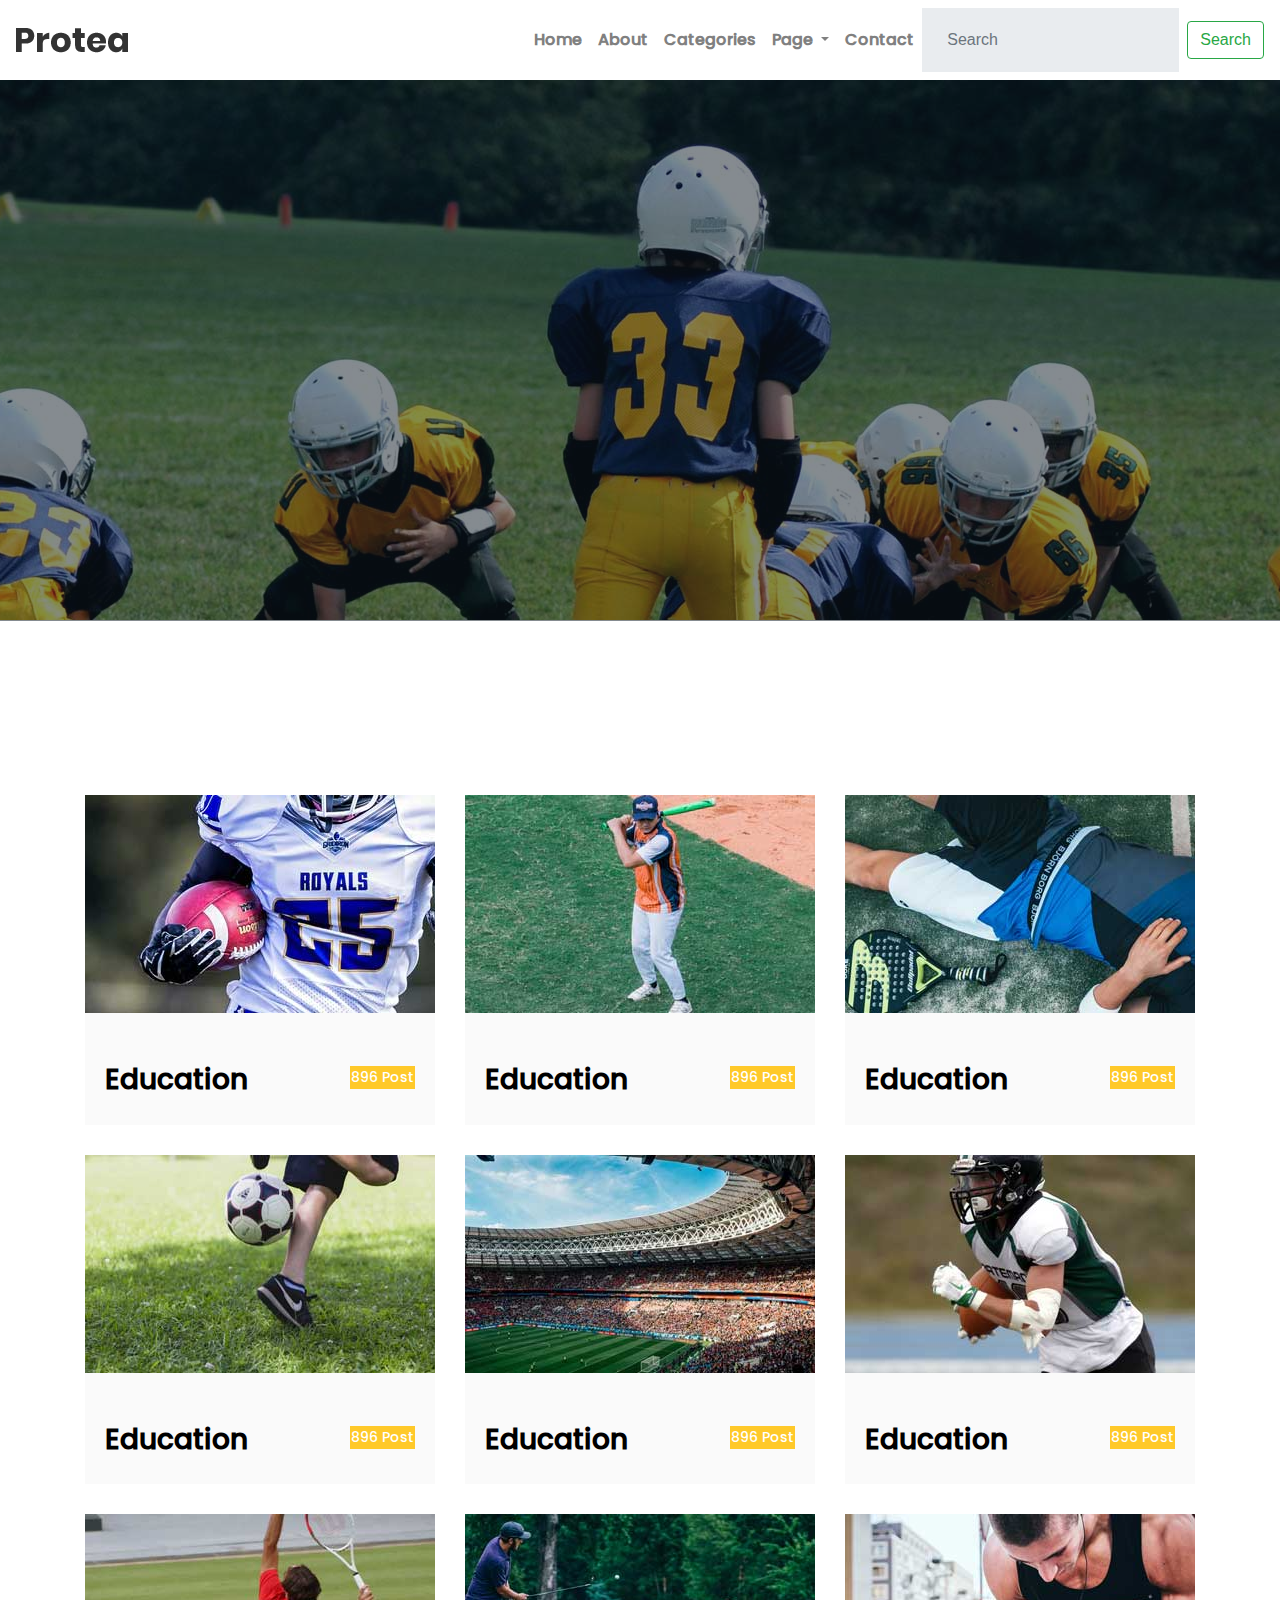
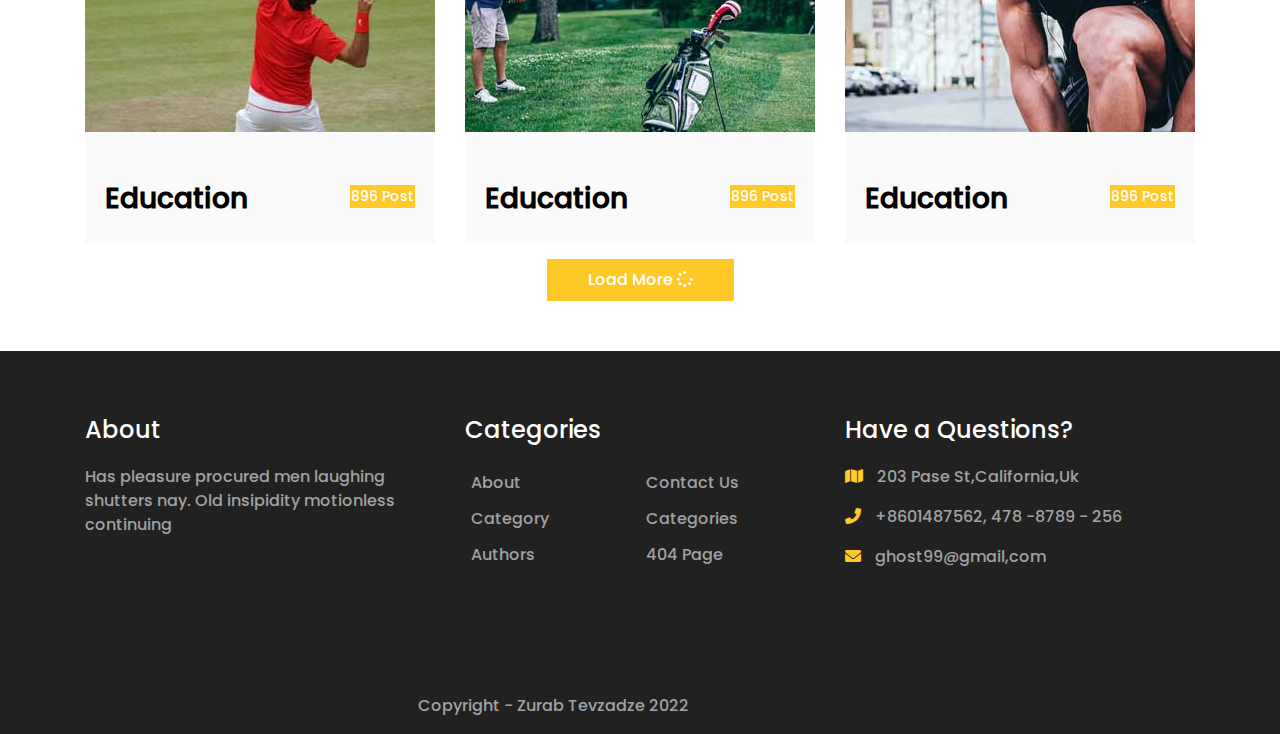
<file: protea/tags.html>
<Doctype html>
<html>

<head>
       <meta charset="UTF-8">
	<meta name="description" content="ჩვენი პირველი საიტი">
	<meta name="author" content="">
	<meta name="viewport" content="width=device-width, initial-scale=1.0">
	
	
	
	<link rel="stylesheet" type="text/css" href="https://cdnjs.cloudflare.com/ajax/libs/font-awesome/6.0.0-beta2/css/all.min.css">
	
	<link rel="stylesheet" href="https://maxcdn.bootstrapcdn.com/bootstrap/4.0.0/css/bootstrap.min.css" integrity="sha384-Gn5384xqQ1aoWXA+058RXPxPg6fy4IWvTNh0E263XmFcJlSAwiGgFAW/dAiS6JXm" crossorigin="anonymous">
	<link rel="stylesheet" href="https://cdnjs.cloudflare.com/ajax/libs/OwlCarousel2/2.3.4/assets/owl.theme.default.css">
	<link rel="stylesheet" href="https://cdnjs.cloudflare.com/ajax/libs/OwlCarousel2/2.3.4/assets/owl.carousel.min.css"> 
	
   <link rel="stylesheet" type="text/css" href="css/protea.css">
    <title>protea</title>


</head>


<body>
       
        <!-- START HEADER AREA HERE -->
	     <nav class="navbar navbar-expand-lg navbar-light bg-white">
  <a class="navbar-brand" href="#"><img src="image/logo.png" alt ="logo protea"></a>
  <button class="navbar-toggler" type="button" data-toggle="collapse" data-target="#navbarSupportedContent" aria-controls="navbarSupportedContent" aria-expanded="false" aria-label="Toggle navigation">
    <span class="navbar-toggler-icon"></span>
  </button>

  <div class="collapse navbar-collapse" id="navbarSupportedContent">
    <ul class="navbar-nav ml-auto nav_color">
      <li class="nav-item active">
        <a class="nav-link" href="index.html">Home <span class="sr-only">(current)</span></a>
      </li>
      <li class="nav-item">
        <a class="nav-link" href="about.html">About</a>
      </li>
	   <li class="nav-item">
        <a class="nav-link" href="categories.html">Categories</a>
      </li>
      <li class="nav-item dropdown">
        <a class="nav-link dropdown-toggle" href="#" id="navbarDropdown" role="button" data-toggle="dropdown" aria-haspopup="true" aria-expanded="false">
          Page
        </a>
        <div class="dropdown-menu" aria-labelledby="navbarDropdown">
          <a class="dropdown-item" href="authors.html">Authors</a>
		   <div class="dropdown-divider"></div>
          <a class="dropdown-item" href="author.html">Author</a>
          <div class="dropdown-divider"></div>
          <a class="dropdown-item" href="tags.html">Tag</a>
		   <div class="dropdown-divider"></div>
		  <a class="dropdown-item" href="eror.html">404</a>
        </div>
      </li>
    
	   <li class="nav-item">
        <a class="nav-link disabled" href="contact.html" target="_blank">Contact</a>
      </li>
    </ul>
    <form class="form-inline my-2 my-lg-0">
      <input class="form-control mr-sm-2" type="search" placeholder="Search" aria-label="Search">
      <button class="btn btn-outline-success my-2 my-sm-0" type="submit">Search</button>
    </form>
  </div>
</nav>
   <!-- END HEADER AREA HERE -->

 <!-- START BANNER IMG AREA HERE -->

<section class="american_footbal_img">
   <div class="opacity_1">
    
	</div> 
	   
</section>				   
 <!-- END BANNER IMG AREA HERE -->				   





 <!-- START  main categiries area here -->

 <section>
      <div class="container">
         <div class="row">
		 
		 
           <div class="col-md-4">
		   <div class="main_categories_image">
            <img src="image/cat-thumb1.jpg" alt="american football">
			
			<div class="main_categories_links">
			<a href="#"><h3>Education</h3></a>
			 <a href="#" class='btn-style'>896 Post</a>
			 </div>
			 </div>
			
            </div>  







                <div class="col-md-4">
		   <div class="main_categories_image">
            <img src="image/cat-thumb2.jpg" alt="american football">
			
			<div class="main_categories_links">
			<a href="#"><h3>Education</h3></a>
			 <a href="#" class='btn-style'>896 Post</a>
			 </div>
			 </div>
			
            </div>  







              <div class="col-md-4">
		   <div class="main_categories_image">
            <img src="image/cat-thumb3.jpg" alt="american football">
			
			<div class="main_categories_links">
			<a href="#"><h3>Education</h3></a>
			 <a href="#" class='btn-style'>896 Post</a>
			 </div>
			 </div>
			
            </div>  





            
			
			
			
			
			
			
			      <div class="col-md-4">
		   <div class="main_categories_image">
            <img src="image/cat-thumb4.jpg" alt="american football">
			
			<div class="main_categories_links">
			<a href="#"><h3>Education</h3></a>
			 <a href="#" class='btn-style'>896 Post</a>
			 </div>
			 </div>
			
            </div>  
			
			
			
			
			
			
			
			
			 
			 
			 
			 
			 
			 
			 
			      <div class="col-md-4">
		   <div class="main_categories_image">
            <img src="image/cat-thumb5.jpg" alt="american football">
			
			<div class="main_categories_links">
			<a href="#"><h3>Education</h3></a>
			 <a href="#" class='btn-style'>896 Post</a>
			 </div>
			 </div>
			
            </div>  
			 
			 
			 
			 
			 
			 
			 
			 
			 
			 
			 
			 
			 
			      <div class="col-md-4">
		   <div class="main_categories_image">
            <img src="image/cat-thumb6.jpg" alt="american football">
			
			<div class="main_categories_links">
			<a href="#"><h3>Education</h3></a>
			 <a href="#" class='btn-style'>896 Post</a>
			 </div>
			 </div>
			
            </div>  
			 
			 
			 
			 
			 
			 
			 
			 
			 
			 
			 


  


                 <div class="col-md-4">
		   <div class="main_categories_image">
            <img src="image/cat-thumb7.jpg" alt="american football">
			
			<div class="main_categories_links">
			<a href="#"><h3>Education</h3></a>
			 <a href="#" class='btn-style'>896 Post</a>
			 </div>
			 </div>
			
            </div>  



			 

          
		  
		  
		  
		  
		  
		  
		  
		  
		         <div class="col-md-4">
		   <div class="main_categories_image">
            <img src="image/cat-thumb8.jpg" alt="american football">
			
			<div class="main_categories_links">
			<a href="#"><h3>Education</h3></a>
			 <a href="#" class='btn-style'>896 Post</a>
			 </div>
			 </div>
			
            </div>  
		  
		  
		  
		  
		  
		  
		  
		   
		   
		   
		   
		   
		         <div class="col-md-4">
		   <div class="main_categories_image">
            <img src="image/cat-thumb9.jpg" alt="american football">
			
			<div class="main_categories_links">
			<a href="#"><h3>Education</h3></a>
			 <a href="#" class='btn-style'>896 Post</a>
			 </div>
			 </div>
			
            </div>  
		   
		   </div>
		   
		   
		   <div class="row">
		   <div class="col-md-12">
		   <div class="but_1_center">
		  <a href="#" class="btn-style-0">  Load More  <i class="fas fa-spinner"></i>   </a>
		  
		   </div>
		   </div>
		   </div>
		   
		  
		  

            
          
        
      </div>




</section>
 <!-- end  main categiries area here -->





 <!-- END MAIN CONTENT  AREA HERE -->





 <!-- START FOOTER  AREA HERE -->
	<footer>		
	  <div class="footer_area">	
	  <div class="container">	
	  <div class="row footer_container">
	  
	  <div class="col-md-4">	
	    <h4>About</h4>
	    <p>Has pleasure procured men laughing shutters nay. Old insipidity motionless continuing</p>
		
	  </div>
	  
	  
	 <div class="col-md-4">	
	    <h4>Categories</h4>
	     <ul>
		   <li><a href="#">About</a></li>
		   <li><a href="#">Contact Us</a></li>
		   <li><a href="#">Category</a></li>
		   <li><a href="#">Categories</a></li>
		   <li><a href="#">Authors</a></li>
		   <li><a href="#">404 Page</a></li>
		 </ul>
	  </div>
	  
	  
	    <div class="col-md-4">	
	    <h4>Have a Questions?</h4>
		<div class="footer_icons">
	    <p><i class="fas fa-map"></i>  203 Pase St,California,Uk</p>
        <p><i class="fas fa-phone-alt"></i>  +8601487562, 478 -8789 - 256</p>
        <p><i class="fas fa-envelope"></i>  ghost99@gmail,com</p>
		
	     </div>
	     </div>
		 
		 
		 
		 
		 
		 
		  
		<div class="col-md-5 mx-auto copy_right">
		  <p>Copyright - Zurab Tevzadze 2022</p>
		</div>
		 

	  </div>		
	  </div>		
	  </div>		
    </footer>
 <!-- END FOOTER  AREA HERE -->






















<script src="https://code.jquery.com/jquery-3.2.1.slim.min.js" integrity="sha384-KJ3o2DKtIkvYIK3UENzmM7KCkRr/rE9/Qpg6aAZGJwFDMVNA/GpGFF93hXpG5KkN" crossorigin="anonymous"></script>
<script src="https://cdnjs.cloudflare.com/ajax/libs/popper.js/1.12.9/umd/popper.min.js" integrity="sha384-ApNbgh9B+Y1QKtv3Rn7W3mgPxhU9K/ScQsAP7hUibX39j7fakFPskvXusvfa0b4Q" crossorigin="anonymous"></script>
<script src="https://maxcdn.bootstrapcdn.com/bootstrap/4.0.0/js/bootstrap.min.js" integrity="sha384-JZR6Spejh4U02d8jOt6vLEHfe/JQGiRRSQQxSfFWpi1MquVdAyjUar5+76PVCmYl" crossorigin="anonymous"></script>
<script src="https://cdnjs.cloudflare.com/ajax/libs/popper.js/1.14.3/umd/popper.min.js"></script>
<script type="text/javascript" src="https://cdnjs.cloudflare.com/ajax/libs/OwlCarousel2/2.3.4/owl.carousel.js"></script>
<script src="main.js"></script>
</body>











</html>
</file>
<file: protea/css/protea.css>
@font-face{
	font-family:MyFont_1;
	src:url('../fonts/Poppins-Medium.ttf')
}
.navbar-nav .nav-link{
	font-family:MyFont_1 !important;
    
}
h1,h2,h3, h4,h5, p,a,li,ul,i{
	font-family:MyFont_1;
}
.dropdown-item{
	color:black !important;
}

.nav-item:hover a{
	color:#ffc929 !important;
}
.nav-item a{
	color:grey !important;
	font-weight:700;
}




/*-------slider-section-------*/

.intro-section, .intro-section .container .row {
    height: 100vh;
    min-height:840px;
}
.intro-section {
    position: relative;
}

.intro-section:before {
    content: "";
    position: absolute;
    height: 100%;
    width: 70%;
	top:0;
	left:0;
    background:#ffc929;
    border-bottom-right-radius: 200px;
}


.intro-section h1 {
    font-size: 3rem;
    font-weight: 900;
	text-transform:uppercase;
    color: #fff;
}

.intro-section p {
    color:white;
    font-size:14px;
		font-family:'Poppins',sans-serif;
    max-width: 400px;
}

.custom-owl-carousel .owl-custom-direction a {
    z-index: 1;
    display: inline-block;
    padding:15px 26px;
    position: relative;
    background: #dc3545;
    float: left;
}

.custom-owl-carousel .owl-custom-direction a:first-child {
    border-top-left-radius: 4px;
    border-bottom-left-radius: 4px;
}

.custom-owl-carousel .owl-custom-direction a:last-child {
    border-top-right-radius: 4px;
    border-bottom-right-radius: 4px;
}

.custom-owl-carousel .owl-custom-direction {
    position: absolute;
    bottom: -20px;
    z-index: 9;
    left: 50%;
    -webkit-transform: translateX(-50%);
    -ms-transform: translateX(-50%);
    transform: translateX(-50%);
}

.custom-owl-carousel .owl-custom-direction  a i{
  color:white;
}


.custom-owl-carousel .slide-one-item-alt {
    border-top-left-radius: 200px;
    overflow: hidden;
    -webkit-box-shadow: 0 30px 100px -20px rgba(0, 0, 0, 0.4);
    box-shadow: 0 30px 100px -20px rgba(0, 0, 0, 0.4);
}



  /*-------slider-section--end-----*/

.col-md-4{
	padding-top:15px;
	padding-bottom:15px;
}
.customNavigation{
  text-align: center;
}

.customNavigation a{
  -webkit-user-select: none;
  -khtml-user-select: none;
  -moz-user-select: none;
  -ms-user-select: none;
  user-select: none;
  -webkit-tap-highlight-color: rgba(0, 0, 0, 0);
}








  /*-------start of post-style_1-----*/
.post-style_1-color{
	background-color:#fafafa;
	position:relative;
	width:500px;
}
.volum-up_icon{
	position:absolute;
	left:-44%;
	top:12%;
	background-color:#ffc929;
	width:30px;
	height:30px;
	padding:6px;
	
}
  
.post-style_1{
	padding-top:35px;
	padding-bottom:35px;
	position:relative;
}
.post-style_2{
	padding-top:35px;
	padding-bottom:35px;
	position:relative;
	transition:ease all 0.5s;
	overflow:hidden;
	position:relative;
	cursor:pointer;
	
}

.post-style_2-text{
    position: absolute;
 
    text-align: center;
    color: white;
    font-weight: 900;
    top: 60%;
    color: #f8f9fa;
    max-width:100%;
    margin:0;
    bottom:5%;
    right: 0;
    background: #212529ad;
    padding: 50px;
}


.icon_1{
	padding:10px 50px;
    color:#ffc929;
	cursor:pointer;
}

.post-style_1_text{
	padding:0 50px;
    color:black;
    font-weight: 700;
    transition: .5s all;	
}
.post-style_1_text a{
	text-decoration:none;
	color:black;
}
.post-style_1_text:hover a{
	cursor:pointer;
	color:#ffc929;
	
}
.post-style_1-link{
	padding:20px 50px;
	position:relative;
	transition: all .2s ease-out;
	-webkit-transition: all .2s ease-out;
}
.post-style_1-link a{
	text-decoration:none;
	color:black;
	transition: all .2s ease-out;
	-webkit-transition: all .2s ease-out;
	
}

.double_angel{
	position:absolute;
	left:38%;
	top:56%;
    bottom:0;
	transition: .5s all;
	cursor:pointer;
}
 /*-------End of post-style_1-----*/
 
 
 
 
 
 /*------start of post-style_3-----*/
  
.post-style_3{
	position:relative;
	
}
.post-style_3_satradium{
	
}
.post-style_icons{
	position:absolute;
	top:70%;
	color:white;
	padding:10px;
}
.post-style_icons:hover{
	cursor:pointer;
	color:#ffc929;
}
.post-style_3-link{
	text-decoration:none;
	color:black;
	
}

.post-style_3-title:hover{
	cursor:pointer;
	color:#ffc929;
}

  /*-------End of post-style_3-----*/ 






  /*------start of post-style_4-----*/
.post-style_4{
	padding-top:45px;
	position:relative;
}
.post-style_4 h2{
	font-weight:700;
}
.post-style_4_after{
	position:absolute;
	width: 25px;
    background: #ffc929;
    height: 3px;
    content: "";
    display: inline-block;
    margin-bottom: 8px;
    left:85%;
	top:76px;
}
 
 
 
 

#owl-demo .item{
  margin: 3px;
}
#owl-demo .item img{
  display: block;
  width: 100%;
  height: auto;
}
.owl-carousel{
	position:relative;
}
.owl-carousel_paragraf{
	position:absolute;
	top:80%;
	color:black;
	max-width: 80%;
	margin:0;
    bottom: 0;
    right: 0;
    background: #fff;
    padding: 10px;
	font-weight:800;
}
.owl-carousel_paragraf:hover{
	cursor:pointer;
	color:#ffc929;
}
.owl-carousel_2{
	position:relative;
}
.owl-carusel-direction_2{
	position:absolute;
	right:50%;
	top:100%;
	cursor:pointer;
	font-size:30px;

} 
.owl-carusel-direction_2:hover{
	color:#ffc929;
} 
 
  /*-------End of post-style_4-----*/   









  /*------start of post-style_5-----*/
 
.post-style_5{
	
	padding-top:55px;
	padding-bottom:55px;
	
}
.post-style_5_before{
	position:relative;
}
.post-style_5title{
	
	padding-top:35px;
	padding-bottom:35px;
	
}
.post-style_5title h1{
	font-weight:700;
}
.post-style_5_after{
	position:absolute;
	width: 25px;
    background: #ffc929;
    height: 3px;
    content: "";
    display: inline-block;
    margin-bottom: 8px;
    left:26%;
	top:59px;
}
.post-style_5image{
	transition: ease all 0.5s;
    overflow: hidden;
    position: relative;
    cursor: pointer;
}
.post-style_5image:hover img{
	 transform:scale(1.1);
}
.post-style_5links{
	position:absolute;
	top:80%;
	padding:10px;
	margin:0;
	left:15px;
	right:15px;
	background-color:#212529ad;;
	
}
.post-style_5links a{
	text-decoration:none;
	color:white;
}
.post-style_5links a:hover{
	color:#ffc929;
}
.post-style_5icons{
	position:absolute;
	top:5%;
	padding:3px 10px;
	padding-top:5px;
	background-color:#ffc929;
	width:40px;
	height:30px;
	left:7%;
	text-align:center;
	
}
.post-style_5icons a{
	color:black;
}

.footer_area ul::after{
   content: " ";
   display: block;
   clear: both;
}

.footer_area ul li{
   display: inline-block;
   width: 50%;
   float: left;
}

.footer_area ul li a{
   display: block;
   padding: 6px;

}
 /*------END of post-style_5-----*/







 /*------start of post-style_6-----*/
.post-style_6span{
	color:#ffc929;
}
.post-style_6header h1{
	font-weight:900;
}
.post-style_6header p{
	text-align:center;
}
.btn-style-2{
	background-color:#ffc929;
	border-color:#ffc929;
	cursor:pointer;
}
.btn-style-2:hover{
	background-color:white;
}

.form-control{

    background:#e9ecef;
    padding: 20px 25px;
    border-radius: 0!important;
    border: none;
	
}




 /*------END of post-style_6-----*/



 /*------start footer area-----*/
footer{
	padding-top:50px;
}
.footer_container{
	padding-top:50px;
}
.footer_area{
	background-color:#212121;
	
}
.footer_area p, ul{
	color:#a1a1a1;
}
.footer_area h4{
	color:white;
	margin-bottom: 20px;
}
.footer_area ul{
	list-style-type:none;
	text-decoration:none;
	padding: 0;
}
.footer_area a{
	text-decoration:none;
	color:#a1a1a1;
}
.footer_area a:hover{
	color:#ffc929;
}
.footer_icons i{
	color:#ffc929;
	margin-right: 10px;
}
.copy_right{
	padding-top:90px;
}













 /*------end footer area-----*/
 
 
 
 
/*------start about_2 section here-----*/ 


/*-----START BANNER IMG AREA HERE*/ 

.american_footbal_img{
	 background-image:url(../image/american_football.jpg);
	 background-repeat:no-repeat;
	 background-position:top;
	 height:700px;
	 position:relative;
	
	 

}	

.american_footbal_img_header_author{
	position:absolute;
	top:0;
	left:19%;
	color:white;
	text-align:center;
	padding-top:130px;
	font-weight:bold;
} 	 
.opacity_1{
   background:#0c1722;
   opacity: .5;
   height:541px;
   
}   	
/*-----END BANNER IMG AREA HERE*/	 




/*-----START MAIN CONTENT  AREA HERE*/ 


.main_contentarea_paragraf_0{
	color:#777;
}
.main_contentarea_paragraf_2{
	padding-top:30px;
	padding-bottom:30px;
}	
.main_contentarea_paragraf{
	background-color:#f8f9fa;
	text-align: center;
    padding: 15px 20px;
    font-style: italic;
    color: #777;
}  

/*-----END MAIN CONTENT  AREA HERE*/ 
 
 
 

 
 /*-----START  main categiries area here*/ 
.main_categories_links h3{
	 color:black;
	 float:left;
	 padding-top:30px;
	 font-weight:900;
 }
 .main_categories_links a{
	 text-decoration:none;
}
.main_categories_links{
	background: #fafafa;
    padding: 20px;
    display: table;
    width: 100%;
}	
.btn-style{
	float: right;
    font-size: 14px;
    color: #fff;
    border: 1px solid #ffc929;
    cursor: pointer;
    background: #ffc929;
    margin-top:33px;
	transition: all .2s ease-in;
}   
.main_categories_image{
    transition: ease all 0.5s;
    overflow: hidden;
    position: relative;
    cursor: pointer;
	
   
}	
.main_categories_image:hover img{
	transform:scale(1.1);
	
 
}	 
.btn-style-0{
	padding: 8px 40px;
    transition: all .1s linear;
    display: inline-block;
    color: #fff;
    border: 1px solid #ffc929;
    cursor: pointer;
    background: #ffc929;
    -webkit-transition: all .2s ease-in;
    -ms-transform: all .2s ease-in;
    transition: all .2s ease-in;
	
}	
.but_1_center{
	display:flex;
	flex-wrap:wrap;
	justify-content:center;
	align-items:center;
}
.but_1_center a{
	text-decoration:none;
}	

  /*----end main categiries area here*/ 
 
    
    

  
 










 /*----START contact AREA HERE */

.division_1{
  width: 276px;
  height:250px;
  background-color:#ffc929;
  position:relative;

	
	
}
.division1_content i{
	font-size:30px;
}
.division1_content h4{
	font-weight:600;
}	

.division1_content{
	
	position:absolute;
	text-align:center;
	top:23%;
     border: 1px dashed #949494;
	 margin:-31px 67px;
	 padding:12px;
	
}
.contact-box{
	position:relative;
	
}
.line_1{
	position:absolute;
	width:30px;
	height:4px;
	background-color:#ffc929;
	top:3%;
	left:40%;
}
.field{
	width:100%;
	height:200px;
	padding:50px;
	margin:10px;
	border:none;
	background-color:rgba(230, 230, 230,0.6);
}
.input_1{
	width:100%;
	height:50px;
	padding:5px;
	margin:10px;
	border:none;
	background-color:rgba(230, 230, 230,0.6);
}
.but_2{
	width:50px;
	height:30px;
}
.btn-style-2{
    background: #212121;
    color: #ffc929;
    border: 1px solid #e0e0e0;
    padding: 15px 30px;
	margin:10px;
}
.btn-style-2:hover{
	background-color:#ffc929;
	color:white;
}


 /*----end contact AREA HERE */










 /*----start dropdown authors AREA HERE */




.authors_images{
	transition: ease all 0.2s;
     overflow:hidden;
    position:relative;
    cursor: pointer;
}
.authors_images:hover img{
   transform:scale(1.1);
}
.authors_images h3{
	background: #fafafa;
    padding: 30px;
    display: table;
    width: 100%;
}









 /*---end dropdown authors AREA HERE */




 /*---- START ERROR AREA HERE */

.error_imgn{
	position:relative;
}
.error_imgn img{
	padding-top:150px;
	padding-bottom:100px;
}
.error_imgn h3{
	padding-top:10px;
}
.eror_imgn_title{
	position:absolute;
	top:80%;
	left:5%;
}
.btn-style-10{
	background: #212121;
    color: #ffc929;
    border: 1px solid #e0e0e0;
    padding: 15px 30px;
	margin:0 80px;
	
}
.but_10 a{
   text-decoration:none;	
}
.but_10 a:hover{
	background-color:#ffc929;
	color:white;
}
 /*---END ERROR AREA HERE */


  /*------start media ...-----*/
@media screen and (max-width:768px){
	
img{
	max-width:100%;
}
.post-style_2-text{
	display:none;
	
}
.post-style_5image img{
	width:100%;
}
.american_footbal_img_header_author{
	padding-right:90px;
}
.post-style_3{
	width:100%;
}

.satradium_1{
	display:none;
}

.owl-carousel_paragraf{
	display:none;
}
.division_1{
	width:100%;
}
.line_1{
	display:none;
}
.division1_content{
	padding:0 70px;
}
.post-style_1 img{
	width:100%;
}
.stadu{
	width:100%;
}

.post-style_2-text{
	bottom:3%;
}	
}
  /*------End media ...-----*/
</file>
